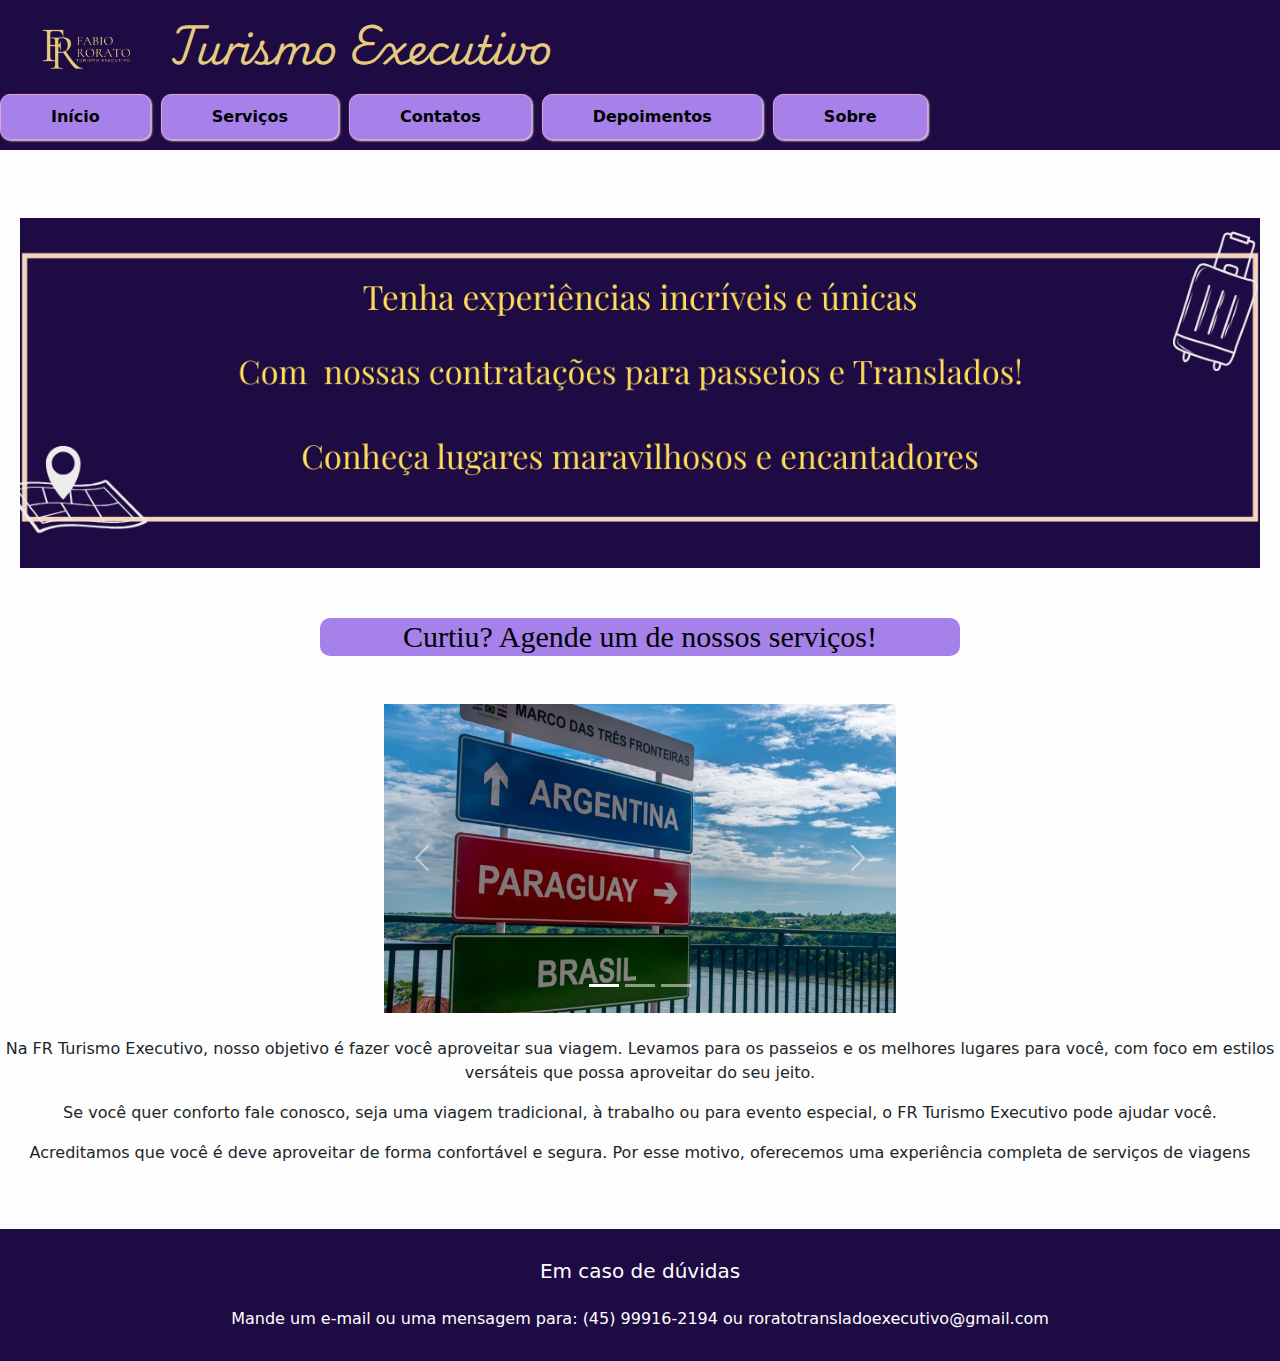
<file: index.html>
<!DOCTYPE html>
<html lang="Pt-br">
<head>
    <meta charset="UTF-8">
    <meta name="viewport" content="width=device-width, initial-scale=1">

    <title>FR Turismo Executivo</title>
    
    <!--Conjunto de links de css e broostrap--->
    <link rel="stylesheet" href="estilo_home.css">
    <link  href="https://cdn.jsdelivr.net/npm/bootstrap@5.3.2/dist/css/bootstrap.min.css" rel="stylesheet">
    <link rel="preconnect" href="https://fonts.googleapis.com">
    <link rel="preconnect" href="https://fonts.gstatic.com" crossorigin>
    <link href="https://fonts.googleapis.com/css2?family=Playwrite+NO:wght@100..400&display=swap" rel="stylesheet">
    <link href="https://cdn.jsdelivr.net/npm/bootstrap@5.3.2/dist/css/bootstrap.min.css" rel="stylesheet">
</head>

<body style="background-color: #fdfdfd;">
    

  <!---Aqui é o Menu vai até o final do header--->
  <header class="navbar">
  
  <div class="logo">
      <img src="Logo_Fr.png">
      <h1 class="Nome_site">Turismo Executivo</h1>
  </div>

    <nav class="menu">
        <a href="index.html">Início</a>
        <a href="servico.html">Serviços</a>
        <a href="contato.html">Contatos</a>
        <a href="#">Depoimentos</a>
        <a href="sobre.html">Sobre</a>
    </nav>
</header>

<br>
<br>

<div class="Banner">
    <img src="Banner_site_fr.png" class="img-fluid w-100" alt="Banner">
</div>

<h1 class="Titulo_card">
    <a href="index_servico.html">Curtiu? Agende um de nossos serviços!</a>
</h1>
<br>
<br>

<div id="carouselExampleIndicators" class="carousel slide Carrocel_estilo">

    <div class="carousel-indicators">
      <button type="button" data-bs-target="#carouselExampleIndicators" data-bs-slide-to="0" class="active"></button>
      <button type="button" data-bs-target="#carouselExampleIndicators" data-bs-slide-to="1"></button>
      <button type="button" data-bs-target="#carouselExampleIndicators" data-bs-slide-to="2"></button>
    </div>

    <div class="carousel-inner">
      <div class="carousel-item active">
        <img src="Placas_fr.png" class="d-block w-100" alt="imagem">
      </div>
      <div class="carousel-item">
        <img src="Cachoeira_carrocel.png" class="d-block w-100" alt="imagem">
      </div>
      <div class="carousel-item">
        <img src="Roda_Gigante.png" class="d-block w-100" alt="imagem">
      </div>
    </div>

    <button class="carousel-control-prev" type="button" data-bs-target="#carouselExampleIndicators" data-bs-slide="prev">
      <span class="carousel-control-prev-icon"></span>
    </button>
    <button class="carousel-control-next" type="button" data-bs-target="#carouselExampleIndicators" data-bs-slide="next">
      <span class="carousel-control-next-icon"></span>
    </button>
  </div>

</div>
<br>

<p class="Texto_carrocel">Na FR Turismo Executivo, nosso objetivo é fazer você aproveitar sua viagem. Levamos para os passeios e os melhores lugares para você, com foco em estilos versáteis que possa aproveitar do seu jeito. 
</p>
<p class="Texto_carrocel">Se você quer conforto fale conosco, seja uma viagem tradicional, à trabalho ou para evento especial, o FR Turismo Executivo pode ajudar você.
<p class="Texto_carrocel">Acreditamos que você é deve aproveitar de forma confortável e segura. Por esse motivo, oferecemos uma experiência completa de serviços de viagens
<br>
<br>
<br>

<footer class="estilo_footer" class="card text-center mt-4">
    <div class="card-body">
        <h5 class="card-title">Em caso de dúvidas</h5>
        <br>
        <p class="card-text">Mande um e-mail ou uma mensagem para: (45) 99916-2194 ou roratotransladoexecutivo@gmail.com</p>
    </div>
</footer>

<script src="https://cdn.jsdelivr.net/npm/bootstrap@5.3.2/dist/js/bootstrap.bundle.min.js"></script>
</body>
</html>
</file>
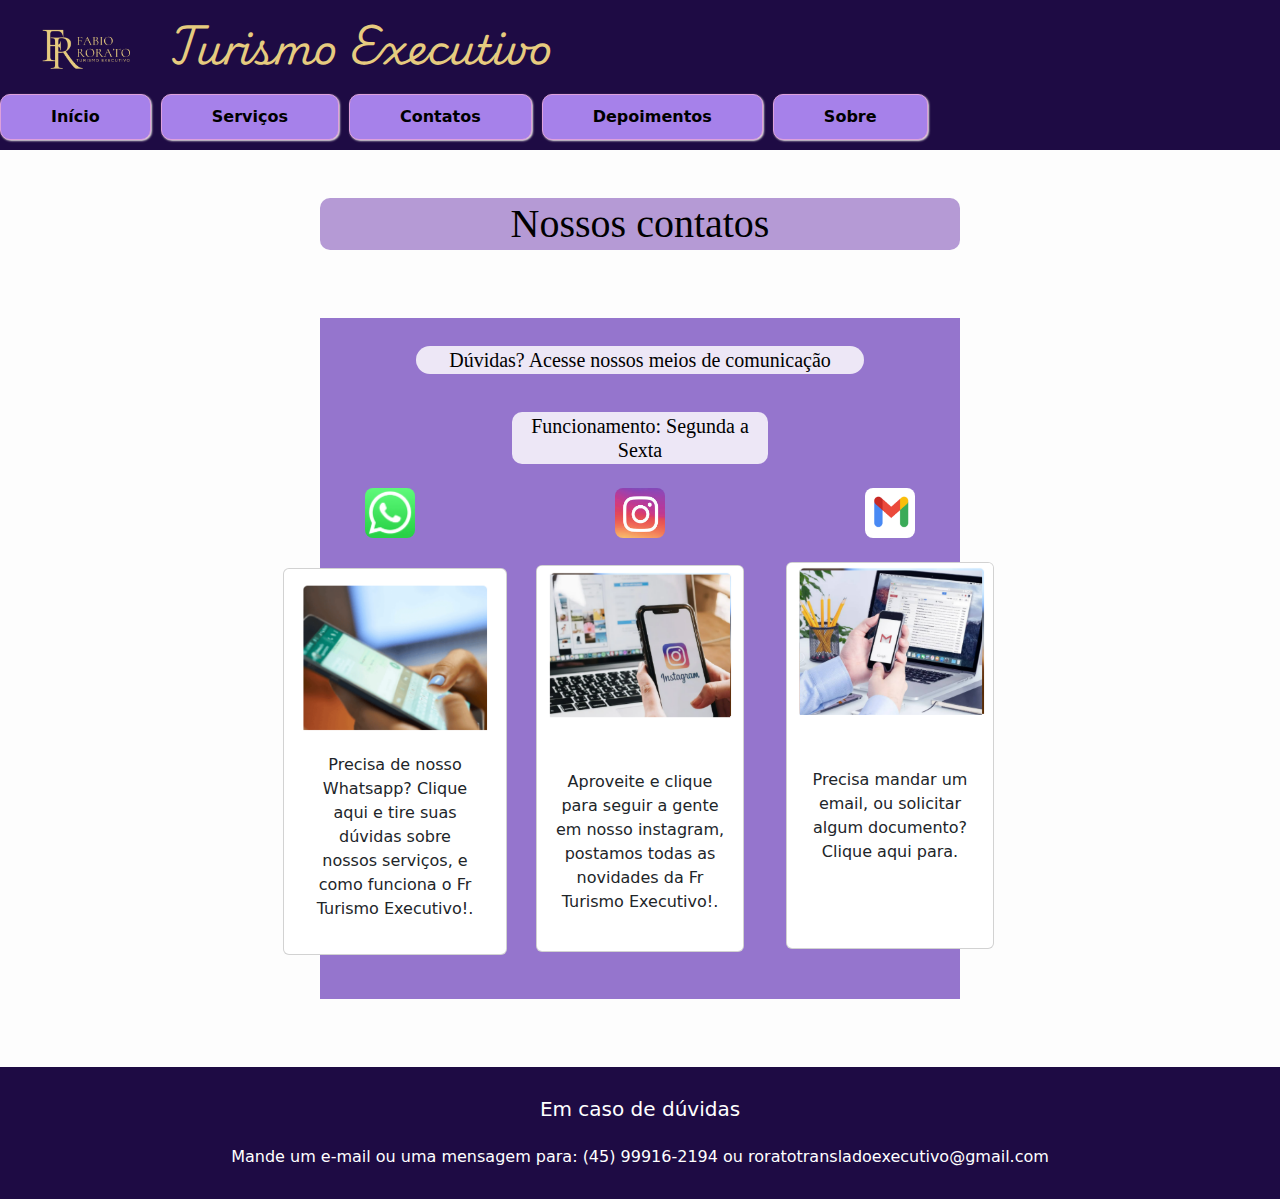
<file: Contato.html>
<!DOCTYPE html>
<html lang="Pt-br">
<head>
    <meta charset="UTF-8">
    <meta name="viewport" content="width=device-width, initial-scale=1">

    <title>FR Turismo Executivo</title>
    
    <!--Conjunto de links de css e broostrap--->
    <link rel="stylesheet" href="estilo_cont.css">
    <link  href="https://cdn.jsdelivr.net/npm/bootstrap@5.3.2/dist/css/bootstrap.min.css" rel="stylesheet">
    <link rel="preconnect" href="https://fonts.googleapis.com">
    <link rel="preconnect" href="https://fonts.gstatic.com" crossorigin>
    <link href="https://fonts.googleapis.com/css2?family=Playwrite+NO:wght@100..400&display=swap" rel="stylesheet">
    <link href="https://cdn.jsdelivr.net/npm/bootstrap@5.3.2/dist/css/bootstrap.min.css" rel="stylesheet">
</head>

<body style="background-color: #fdfdfd;">
    

  <!---Aqui é o Menu vai até o final do header--->
  <header class="navbar">
  
  <div class="logo">
      <img src="Logo_Fr.png" height="150">
      <h1 class="Nome_site">Turismo Executivo</h1>
  </div>

    <nav class="menu">
        <a href="Home.html">Início</a>
        <a href="Servicos.html">Serviços</a>
        <a href="Contato.html">Contatos</a>
        <a href="#">Depoimentos</a>
        <a href="estrutura.html">Sobre</a>
    </nav>
</header>

<br>
<br>

<!---Parte do Cabeçalho--->
<h1 class="cabecalho">Nossos contatos</h1>

<br>
<br>

<!---Parte onde fica as redes sociais--->
<div class="Container_do_fundo">
  <br>
  <br>
<h5 class="Balao_duvida">Dúvidas? Acesse nossos meios de comunicação</h5>
    <br>
    <br>
<h5 class="Funcionamento">Funcionamento: Segunda a Sexta</h5>
    <br>
<div class="imagens-topo">
<img src="logo_watzap.png" class="icon">
<img src="logo_insta.png" class="icon">
<img src="logo_gamil.png" class="icon">
</div>

<div class="card Estilo_cart" style="width: 14rem;">
  <a href="https://wa.me/4599916-2194" target="_blank">
  <img src="card1.png" class="card-img-top" alt="Cartao">
  </a>

  <div class="card-body">
    <p class="card-text">Precisa de nosso Whatsapp? Clique aqui e tire suas dúvidas sobre nossos serviços, e como funciona o Fr Turismo Executivo!.</p>
  </div>
</div>

<div class="card Estilo_cart2" style="width: 13rem;">
  <a href="https://instagram.com/seu_usuario" target="_blank">
  <img src="card_siganos.png2.png" class="card-img-top" alt="Cartao">
  </a>

  <div class="card-body">
    <p class="card-text">Aproveite e clique para seguir a gente em nosso instagram, postamos todas as novidades da Fr Turismo Executivo!.</p>
  </div>
</div>

<div class="card Estilo_cart3" style="width: 13rem;">
  <a href="roratotransladoexecutivo@gmail.com" target="_blank">
  <img src="card_email.png" class="card-img-top" alt="Cartao">
  </a>

  <div class="card-body">
  <p class="card-text">Precisa mandar um email, ou solicitar algum documento? Clique aqui para.</p>
  </div>
  </div>
</div>

<br>
<br>
<footer class="estilo_footer" class="card text-center mt-4">
    <div class="card-body">
        <h5 class="card-title">Em caso de dúvidas</h5>
        <br>
        <p class="card-text">Mande um e-mail ou uma mensagem para: (45) 99916-2194 ou roratotransladoexecutivo@gmail.com</p>
    </div>
</footer>




</body>
</html>
</file>
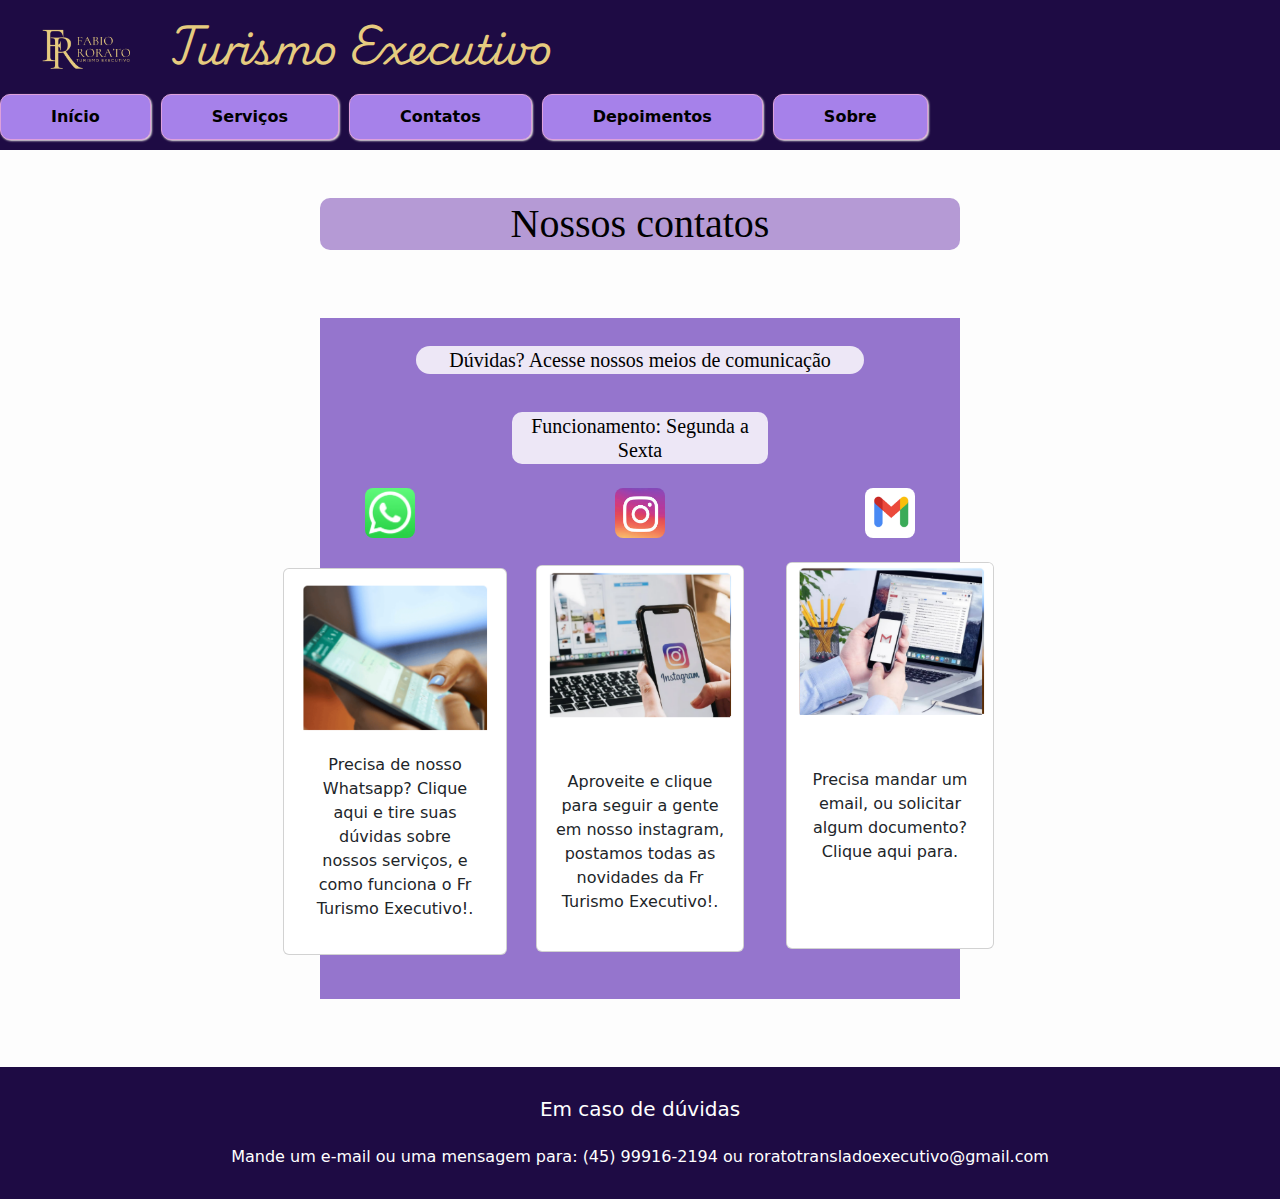
<file: contato.html>
<!DOCTYPE html>
<html lang="Pt-br">
<head>
    <meta charset="UTF-8">
    <meta name="viewport" content="width=device-width, initial-scale=1">

    <title>FR Turismo Executivo</title>
    
    <!--Conjunto de links de css e broostrap--->
    <link rel="stylesheet" href="estilo_cont.css">
    <link  href="https://cdn.jsdelivr.net/npm/bootstrap@5.3.2/dist/css/bootstrap.min.css" rel="stylesheet">
    <link rel="preconnect" href="https://fonts.googleapis.com">
    <link rel="preconnect" href="https://fonts.gstatic.com" crossorigin>
    <link href="https://fonts.googleapis.com/css2?family=Playwrite+NO:wght@100..400&display=swap" rel="stylesheet">
    <link href="https://cdn.jsdelivr.net/npm/bootstrap@5.3.2/dist/css/bootstrap.min.css" rel="stylesheet">
</head>

<body style="background-color: #fdfdfd;">
    

  <!---Aqui é o Menu vai até o final do header--->
  <header class="navbar">
  
  <div class="logo">
      <img src="Logo_Fr.png" height="150">
      <h1 class="Nome_site">Turismo Executivo</h1>
  </div>

    <nav class="menu">
        <a href="index.html">Início</a>
        <a href="servico.html">Serviços</a>
        <a href="contato.html">Contatos</a>
        <a href="#">Depoimentos</a>
        <a href="sobre.html">Sobre</a>
    </nav>
</header>

<br>
<br>

<!---Parte do Cabeçalho--->
<h1 class="cabecalho">Nossos contatos</h1>

<br>
<br>

<!---Parte onde fica as redes sociais--->
<div class="Container_do_fundo">
  <br>
  <br>
<h5 class="Balao_duvida">Dúvidas? Acesse nossos meios de comunicação</h5>
    <br>
    <br>
<h5 class="Funcionamento">Funcionamento: Segunda a Sexta</h5>
    <br>
<div class="imagens-topo">
<img src="logo_watzap.png" class="icon">
<img src="logo_insta.png" class="icon">
<img src="logo_gamil.png" class="icon">
</div>

<div class="card Estilo_cart" style="width: 14rem;">
  <a href="https://wa.me/4599916-2194" target="_blank">
  <img src="card1.png" class="card-img-top" alt="Cartao">
  </a>

  <div class="card-body">
    <p class="card-text">Precisa de nosso Whatsapp? Clique aqui e tire suas dúvidas sobre nossos serviços, e como funciona o Fr Turismo Executivo!.</p>
  </div>
</div>

<div class="card Estilo_cart2" style="width: 13rem;">
  <a href="https://instagram.com/seu_usuario" target="_blank">
  <img src="card_siganos.png2.png" class="card-img-top" alt="Cartao">
  </a>

  <div class="card-body">
    <p class="card-text">Aproveite e clique para seguir a gente em nosso instagram, postamos todas as novidades da Fr Turismo Executivo!.</p>
  </div>
</div>

<div class="card Estilo_cart3" style="width: 13rem;">
  <a href="roratotransladoexecutivo@gmail.com" target="_blank">
  <img src="card_email.png" class="card-img-top" alt="Cartao">
  </a>

  <div class="card-body">
  <p class="card-text">Precisa mandar um email, ou solicitar algum documento? Clique aqui para.</p>
  </div>
  </div>
</div>

<br>
<br>
<footer class="estilo_footer" class="card text-center mt-4">
    <div class="card-body">
        <h5 class="card-title">Em caso de dúvidas</h5>
        <br>
        <p class="card-text">Mande um e-mail ou uma mensagem para: (45) 99916-2194 ou roratotransladoexecutivo@gmail.com</p>
    </div>
</footer>




</body>
</html>
</file>
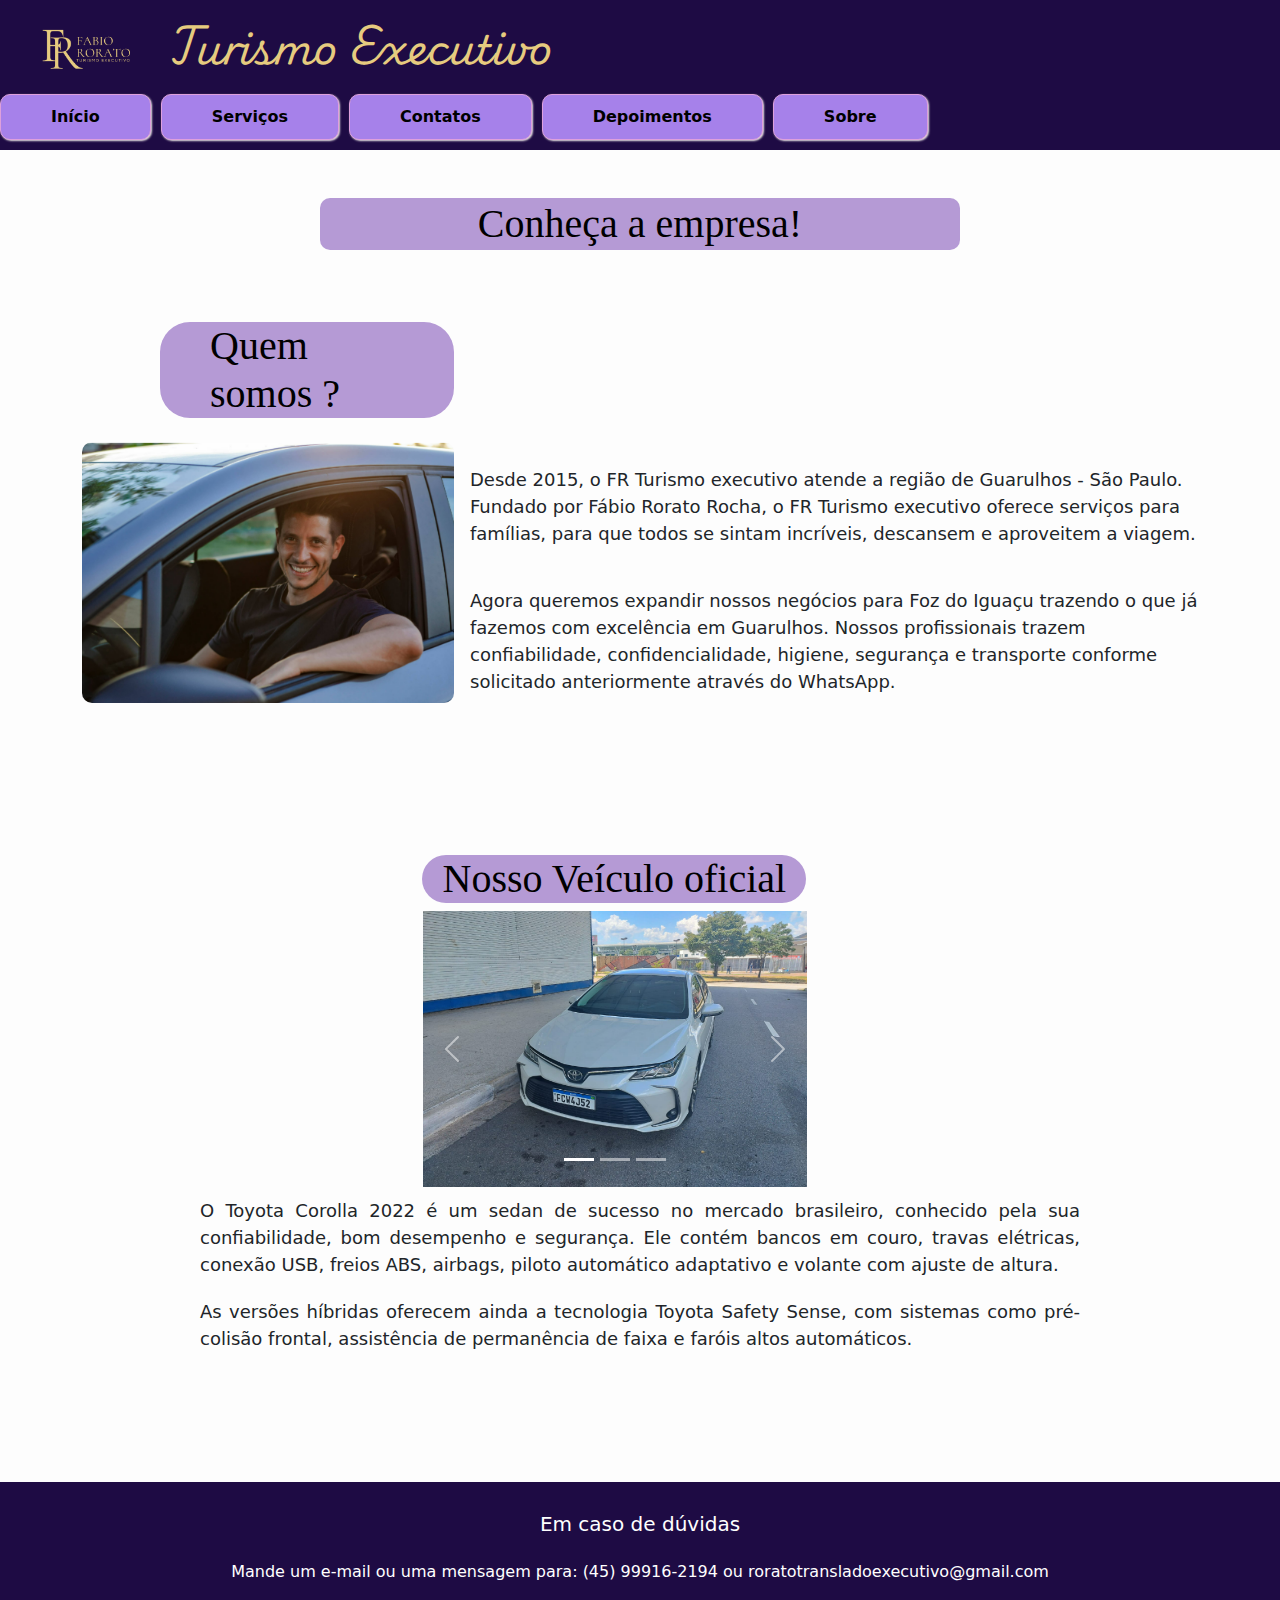
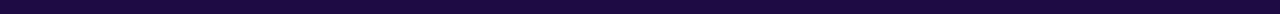
<file: estrutura.html>
<!DOCTYPE html>
<html lang="Pt-br">
<head>
    <meta charset="UTF-8">
    <meta name="viewport" content="width=device-width, initial-scale=1">

    <title>FR Turismo Executivo</title>
    
    <!--Conjunto de links de css e broostrap--->
    <link rel="stylesheet" href="estilo.css">
    <link  href="https://cdn.jsdelivr.net/npm/bootstrap@5.3.2/dist/css/bootstrap.min.css" rel="stylesheet">
    <link rel="preconnect" href="https://fonts.googleapis.com">
    <link rel="preconnect" href="https://fonts.gstatic.com" crossorigin>
    <link href="https://fonts.googleapis.com/css2?family=Playwrite+NO:wght@100..400&display=swap" rel="stylesheet">
    <link href="https://cdn.jsdelivr.net/npm/bootstrap@5.3.2/dist/css/bootstrap.min.css" rel="stylesheet">
</head>

<body style="background-color: #fdfdfd;">
    

  <!---Aqui é o Menu vai até o final do header--->
  <header class="navbar">
  
  <div class="logo">
      <img src="Logo_Fr.png">
      <h1 class="Nome_site">Turismo Executivo</h1>
  </div>

    <nav class="menu">
        <a href="Home.html">Início</a>
        <a href="Servicos.html">Serviços</a>
        <a href="Contato.html">Contatos</a>
        <a href="#">Depoimentos</a>
        <a href="estrutura.html">Sobre</a>
    </nav>
</header>

<br>
<br>


<!---Parte do Cabeçalho--->
<h1 class="cabecalho">Conheça a empresa!</h1>

<br>
<br>
<br>

<h1 class="Titulo_card">Quem somos ?</h1>

<!---Historia da empresa--->
<div>
  <div class="container mt-4">

    <img src="Motorista.png" class="img-fluid col-md-4 float-md-start mb-3 me-md-3 Imagem_Sobre" alt="imagem">
    <br>
    <p class="Texto_sobre_empresa">
    Desde 2015, o FR Turismo executivo atende a região de Guarulhos - São Paulo. Fundado por Fábio Rorato Rocha, o  FR Turismo executivo oferece serviços para famílias, para que todos se sintam incríveis, descansem e aproveitem a viagem.
    </p>
    <br>
    <p class="Texto_sobre_empresa">
      Agora queremos expandir nossos negócios para Foz do Iguaçu trazendo o que já fazemos com excelência em Guarulhos. Nossos profissionais trazem confiabilidade, confidencialidade, higiene, segurança e transporte conforme solicitado anteriormente através do WhatsApp.
    </p>
  </div>
</div>
  
<br>
<br>
<br>
<br>
<br>
<br>
<h1 class="Card_veiculo">Nosso Veículo oficial</h1>

<!-- Carrocel de imagens -->
<div class="d-flex align-items-center justify-content-center gap-4">

<div id="carouselExampleIndicators" class="carousel slide" class="Carrocel_estilo" style="width:30%; margin-right:50px;">
    
    <div class="carousel-indicators">
      <button type="button" data-bs-target="#carouselExampleIndicators" data-bs-slide-to="0" class="active"></button>
      <button type="button" data-bs-target="#carouselExampleIndicators" data-bs-slide-to="1"></button>
      <button type="button" data-bs-target="#carouselExampleIndicators" data-bs-slide-to="2"></button>
    </div>

    <div class="carousel-inner">
      <div class="carousel-item active">
        <img src="Toyota1.png" class="d-block w-100" alt="imagem">
      </div>
      <div class="carousel-item">
        <img src="Toyota2.png" class="d-block w-100" alt="imagem">
      </div>
      <div class="carousel-item">
        <img src="Toyota3.png" class="d-block w-100" alt="imagem">
      </div>
    </div>

    <button class="carousel-control-prev" type="button" data-bs-target="#carouselExampleIndicators" data-bs-slide="prev">
      <span class="carousel-control-prev-icon"></span>
    </button>
    <button class="carousel-control-next" type="button" data-bs-target="#carouselExampleIndicators" data-bs-slide="next">
      <span class="carousel-control-next-icon"></span>
    </button>
  </div>

</div>


<p class="Texto_sobre_carro">O Toyota Corolla 2022 é um sedan de sucesso no mercado brasileiro, conhecido pela sua confiabilidade, bom desempenho e segurança. Ele contém bancos em couro, travas elétricas, conexão USB, freios ABS, airbags, piloto automático adaptativo e volante com ajuste de altura.

<p class="Texto_sobre_carro">As versões híbridas oferecem ainda a tecnologia Toyota Safety Sense, com sistemas como pré-colisão frontal, assistência de permanência de faixa e faróis altos automáticos.</p> 

<br>
<br>
<br>
<br>
<br>

<footer class="estilo_footer" class="card text-center mt-4">
    <div class="card-body">
        <h5 class="card-title">Em caso de dúvidas</h5>
        <br>
        <p class="card-text">Mande um e-mail ou uma mensagem para: (45) 99916-2194 ou roratotransladoexecutivo@gmail.com</p>
    </div>
</footer>



<script src="https://cdn.jsdelivr.net/npm/bootstrap@5.3.2/dist/js/bootstrap.bundle.min.js"></script>
</body>
</html>
</file>
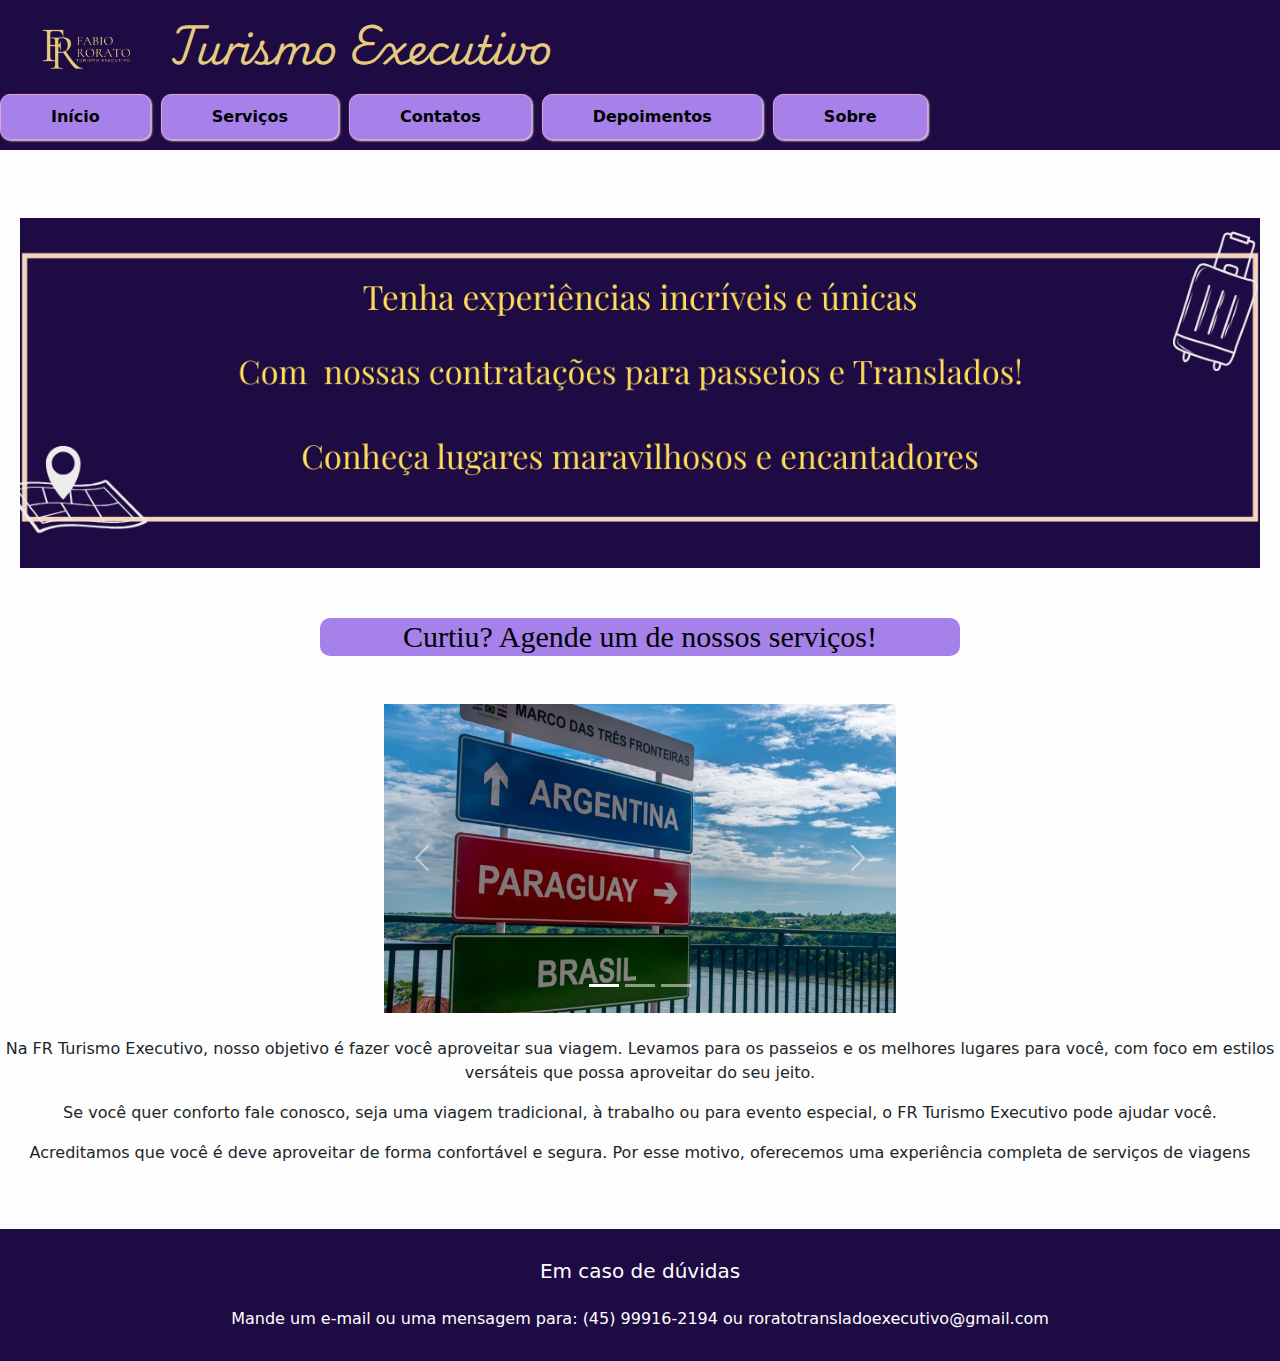
<file: Home.html>
<!DOCTYPE html>
<html lang="Pt-br">
<head>
    <meta charset="UTF-8">
    <meta name="viewport" content="width=device-width, initial-scale=1">

    <title>FR Turismo Executivo</title>
    
    <!--Conjunto de links de css e broostrap--->
    <link rel="stylesheet" href="estilo_home.css">
    <link  href="https://cdn.jsdelivr.net/npm/bootstrap@5.3.2/dist/css/bootstrap.min.css" rel="stylesheet">
    <link rel="preconnect" href="https://fonts.googleapis.com">
    <link rel="preconnect" href="https://fonts.gstatic.com" crossorigin>
    <link href="https://fonts.googleapis.com/css2?family=Playwrite+NO:wght@100..400&display=swap" rel="stylesheet">
    <link href="https://cdn.jsdelivr.net/npm/bootstrap@5.3.2/dist/css/bootstrap.min.css" rel="stylesheet">
</head>

<body style="background-color: #fdfdfd;">
    

  <!---Aqui é o Menu vai até o final do header--->
  <header class="navbar">
  
  <div class="logo">
      <img src="Logo_Fr.png">
      <h1 class="Nome_site">Turismo Executivo</h1>
  </div>

    <nav class="menu">
        <a href="Home.html">Início</a>
        <a href="Servicos.html">Serviços</a>
        <a href="Contato.html">Contatos</a>
        <a href="#">Depoimentos</a>
        <a href="estrutura.html">Sobre</a>
    </nav>
</header>

<br>
<br>

<div class="Banner">
    <img src="Banner_site_fr.png" class="img-fluid w-100" alt="Banner">
</div>

<h1 class="Titulo_card">
    <a href="Servicos.html">Curtiu? Agende um de nossos serviços!</a>
</h1>
<br>
<br>

<div id="carouselExampleIndicators" class="carousel slide Carrocel_estilo">

    <div class="carousel-indicators">
      <button type="button" data-bs-target="#carouselExampleIndicators" data-bs-slide-to="0" class="active"></button>
      <button type="button" data-bs-target="#carouselExampleIndicators" data-bs-slide-to="1"></button>
      <button type="button" data-bs-target="#carouselExampleIndicators" data-bs-slide-to="2"></button>
    </div>

    <div class="carousel-inner">
      <div class="carousel-item active">
        <img src="Placas_fr.png" class="d-block w-100" alt="imagem">
      </div>
      <div class="carousel-item">
        <img src="Cachoeira_carrocel.png" class="d-block w-100" alt="imagem">
      </div>
      <div class="carousel-item">
        <img src="Roda_Gigante.png" class="d-block w-100" alt="imagem">
      </div>
    </div>

    <button class="carousel-control-prev" type="button" data-bs-target="#carouselExampleIndicators" data-bs-slide="prev">
      <span class="carousel-control-prev-icon"></span>
    </button>
    <button class="carousel-control-next" type="button" data-bs-target="#carouselExampleIndicators" data-bs-slide="next">
      <span class="carousel-control-next-icon"></span>
    </button>
  </div>

</div>
<br>

<p class="Texto_carrocel">Na FR Turismo Executivo, nosso objetivo é fazer você aproveitar sua viagem. Levamos para os passeios e os melhores lugares para você, com foco em estilos versáteis que possa aproveitar do seu jeito. 
</p>
<p class="Texto_carrocel">Se você quer conforto fale conosco, seja uma viagem tradicional, à trabalho ou para evento especial, o FR Turismo Executivo pode ajudar você.
<p class="Texto_carrocel">Acreditamos que você é deve aproveitar de forma confortável e segura. Por esse motivo, oferecemos uma experiência completa de serviços de viagens
<br>
<br>
<br>

<footer class="estilo_footer" class="card text-center mt-4">
    <div class="card-body">
        <h5 class="card-title">Em caso de dúvidas</h5>
        <br>
        <p class="card-text">Mande um e-mail ou uma mensagem para: (45) 99916-2194 ou roratotransladoexecutivo@gmail.com</p>
    </div>
</footer>

<script src="https://cdn.jsdelivr.net/npm/bootstrap@5.3.2/dist/js/bootstrap.bundle.min.js"></script>
</body>
</html>
</file>
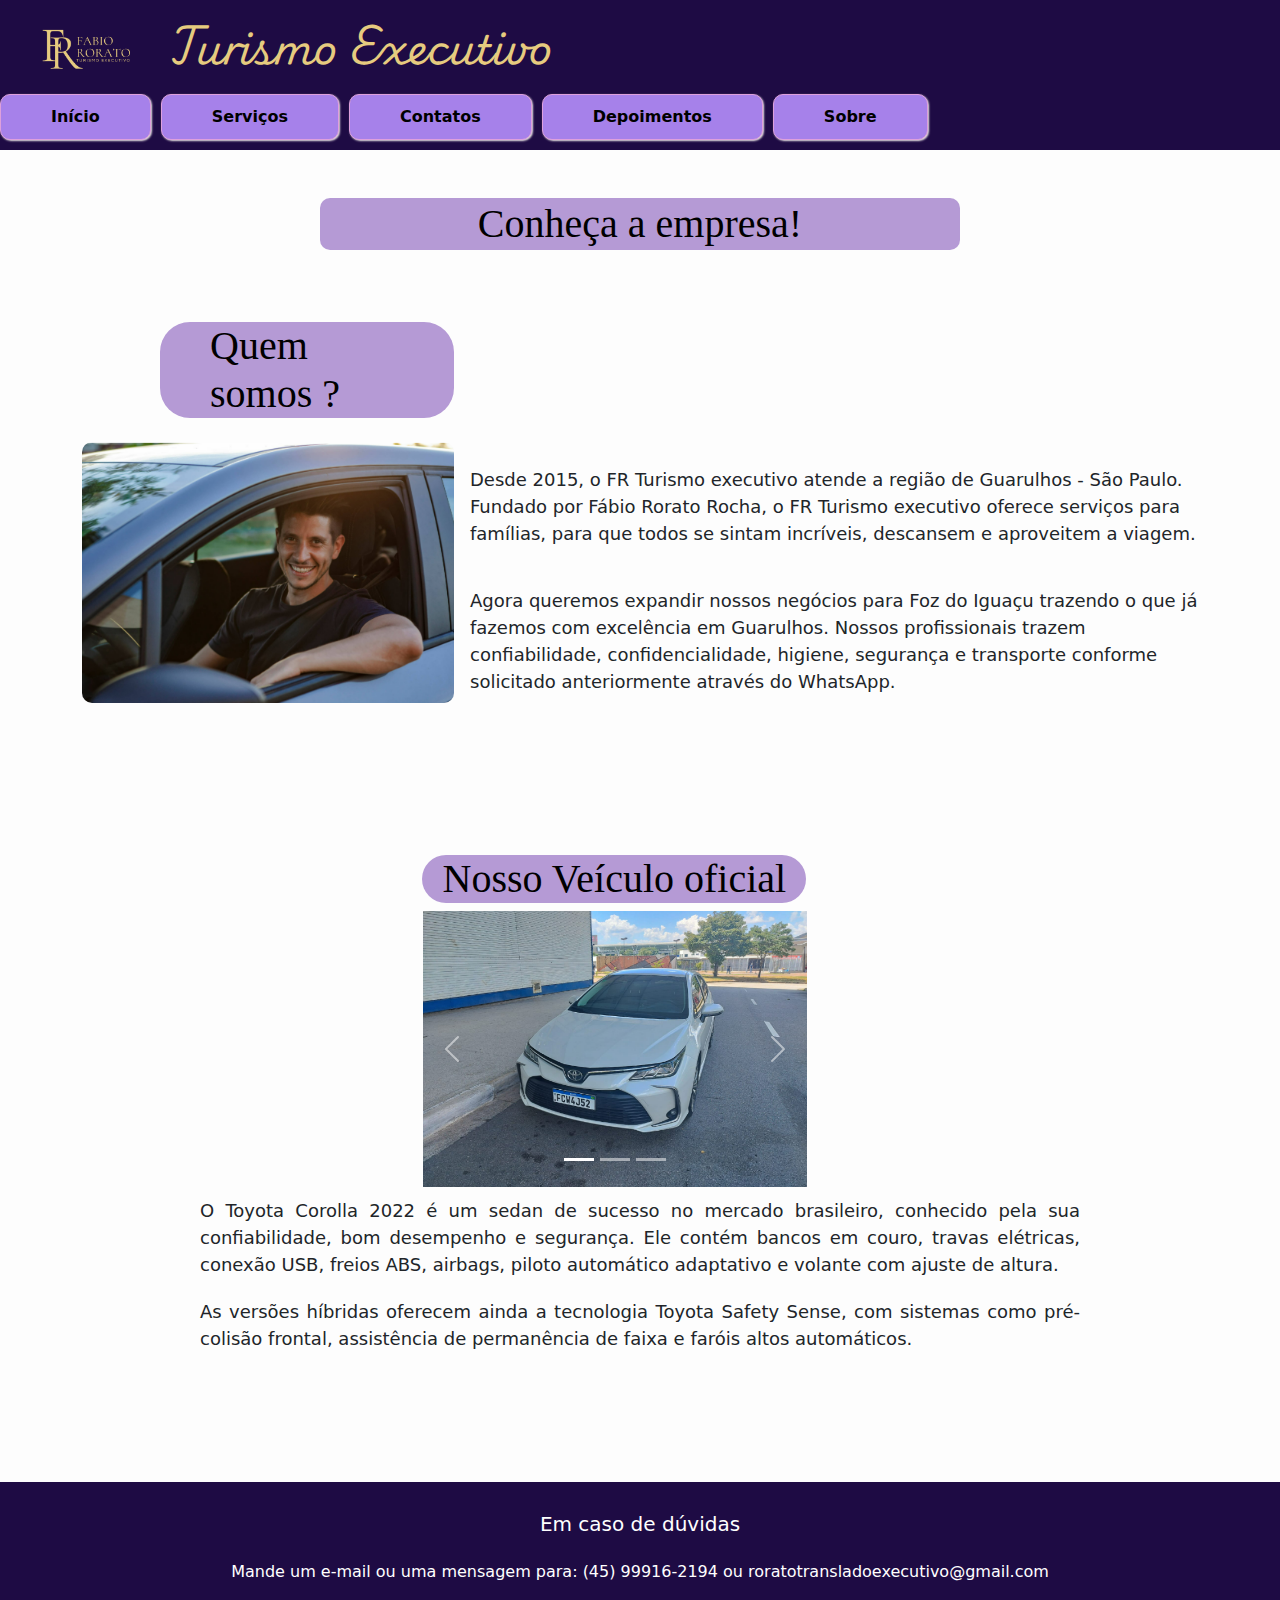
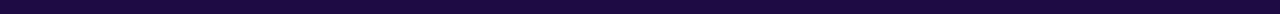
<file: index2.html>
<!DOCTYPE html>
<html lang="Pt-br">
<head>
    <meta charset="UTF-8">
    <meta name="viewport" content="width=device-width, initial-scale=1">

    <title>FR Turismo Executivo</title>
    
    <!--Conjunto de links de css e broostrap--->
    <link rel="stylesheet" href="estilo.css">
    <link  href="https://cdn.jsdelivr.net/npm/bootstrap@5.3.2/dist/css/bootstrap.min.css" rel="stylesheet">
    <link rel="preconnect" href="https://fonts.googleapis.com">
    <link rel="preconnect" href="https://fonts.gstatic.com" crossorigin>
    <link href="https://fonts.googleapis.com/css2?family=Playwrite+NO:wght@100..400&display=swap" rel="stylesheet">
    <link href="https://cdn.jsdelivr.net/npm/bootstrap@5.3.2/dist/css/bootstrap.min.css" rel="stylesheet">
</head>

<body style="background-color: #fdfdfd;">
    

  <!---Aqui é o Menu vai até o final do header--->
  <header class="navbar">
  
  <div class="logo">
      <img src="Logo_Fr.png">
      <h1 class="Nome_site">Turismo Executivo</h1>
  </div>

    <nav class="menu">
        <a href="Home.html">Início</a>
        <a href="Servicos.html">Serviços</a>
        <a href="Contato.html">Contatos</a>
        <a href="#">Depoimentos</a>
        <a href="estrutura.html">Sobre</a>
    </nav>
</header>

<br>
<br>


<!---Parte do Cabeçalho--->
<h1 class="cabecalho">Conheça a empresa!</h1>

<br>
<br>
<br>

<h1 class="Titulo_card">Quem somos ?</h1>

<!---Historia da empresa--->
<div>
  <div class="container mt-4">

    <img src="Motorista.png" class="img-fluid col-md-4 float-md-start mb-3 me-md-3 Imagem_Sobre" alt="imagem">
    <br>
    <p class="Texto_sobre_empresa">
    Desde 2015, o FR Turismo executivo atende a região de Guarulhos - São Paulo. Fundado por Fábio Rorato Rocha, o  FR Turismo executivo oferece serviços para famílias, para que todos se sintam incríveis, descansem e aproveitem a viagem.
    </p>
    <br>
    <p class="Texto_sobre_empresa">
      Agora queremos expandir nossos negócios para Foz do Iguaçu trazendo o que já fazemos com excelência em Guarulhos. Nossos profissionais trazem confiabilidade, confidencialidade, higiene, segurança e transporte conforme solicitado anteriormente através do WhatsApp.
    </p>
  </div>
</div>
  
<br>
<br>
<br>
<br>
<br>
<br>
<h1 class="Card_veiculo">Nosso Veículo oficial</h1>

<!-- Carrocel de imagens -->
<div class="d-flex align-items-center justify-content-center gap-4">

<div id="carouselExampleIndicators" class="carousel slide" class="Carrocel_estilo" style="width:30%; margin-right:50px;">
    
    <div class="carousel-indicators">
      <button type="button" data-bs-target="#carouselExampleIndicators" data-bs-slide-to="0" class="active"></button>
      <button type="button" data-bs-target="#carouselExampleIndicators" data-bs-slide-to="1"></button>
      <button type="button" data-bs-target="#carouselExampleIndicators" data-bs-slide-to="2"></button>
    </div>

    <div class="carousel-inner">
      <div class="carousel-item active">
        <img src="Toyota1.png" class="d-block w-100" alt="imagem">
      </div>
      <div class="carousel-item">
        <img src="Toyota2.png" class="d-block w-100" alt="imagem">
      </div>
      <div class="carousel-item">
        <img src="Toyota3.png" class="d-block w-100" alt="imagem">
      </div>
    </div>

    <button class="carousel-control-prev" type="button" data-bs-target="#carouselExampleIndicators" data-bs-slide="prev">
      <span class="carousel-control-prev-icon"></span>
    </button>
    <button class="carousel-control-next" type="button" data-bs-target="#carouselExampleIndicators" data-bs-slide="next">
      <span class="carousel-control-next-icon"></span>
    </button>
  </div>

</div>


<p class="Texto_sobre_carro">O Toyota Corolla 2022 é um sedan de sucesso no mercado brasileiro, conhecido pela sua confiabilidade, bom desempenho e segurança. Ele contém bancos em couro, travas elétricas, conexão USB, freios ABS, airbags, piloto automático adaptativo e volante com ajuste de altura.

<p class="Texto_sobre_carro">As versões híbridas oferecem ainda a tecnologia Toyota Safety Sense, com sistemas como pré-colisão frontal, assistência de permanência de faixa e faróis altos automáticos.</p> 

<br>
<br>
<br>
<br>
<br>

<footer class="estilo_footer" class="card text-center mt-4">
    <div class="card-body">
        <h5 class="card-title">Em caso de dúvidas</h5>
        <br>
        <p class="card-text">Mande um e-mail ou uma mensagem para: (45) 99916-2194 ou roratotransladoexecutivo@gmail.com</p>
    </div>
</footer>



<script src="https://cdn.jsdelivr.net/npm/bootstrap@5.3.2/dist/js/bootstrap.bundle.min.js"></script>
</body>
</html>
</file>
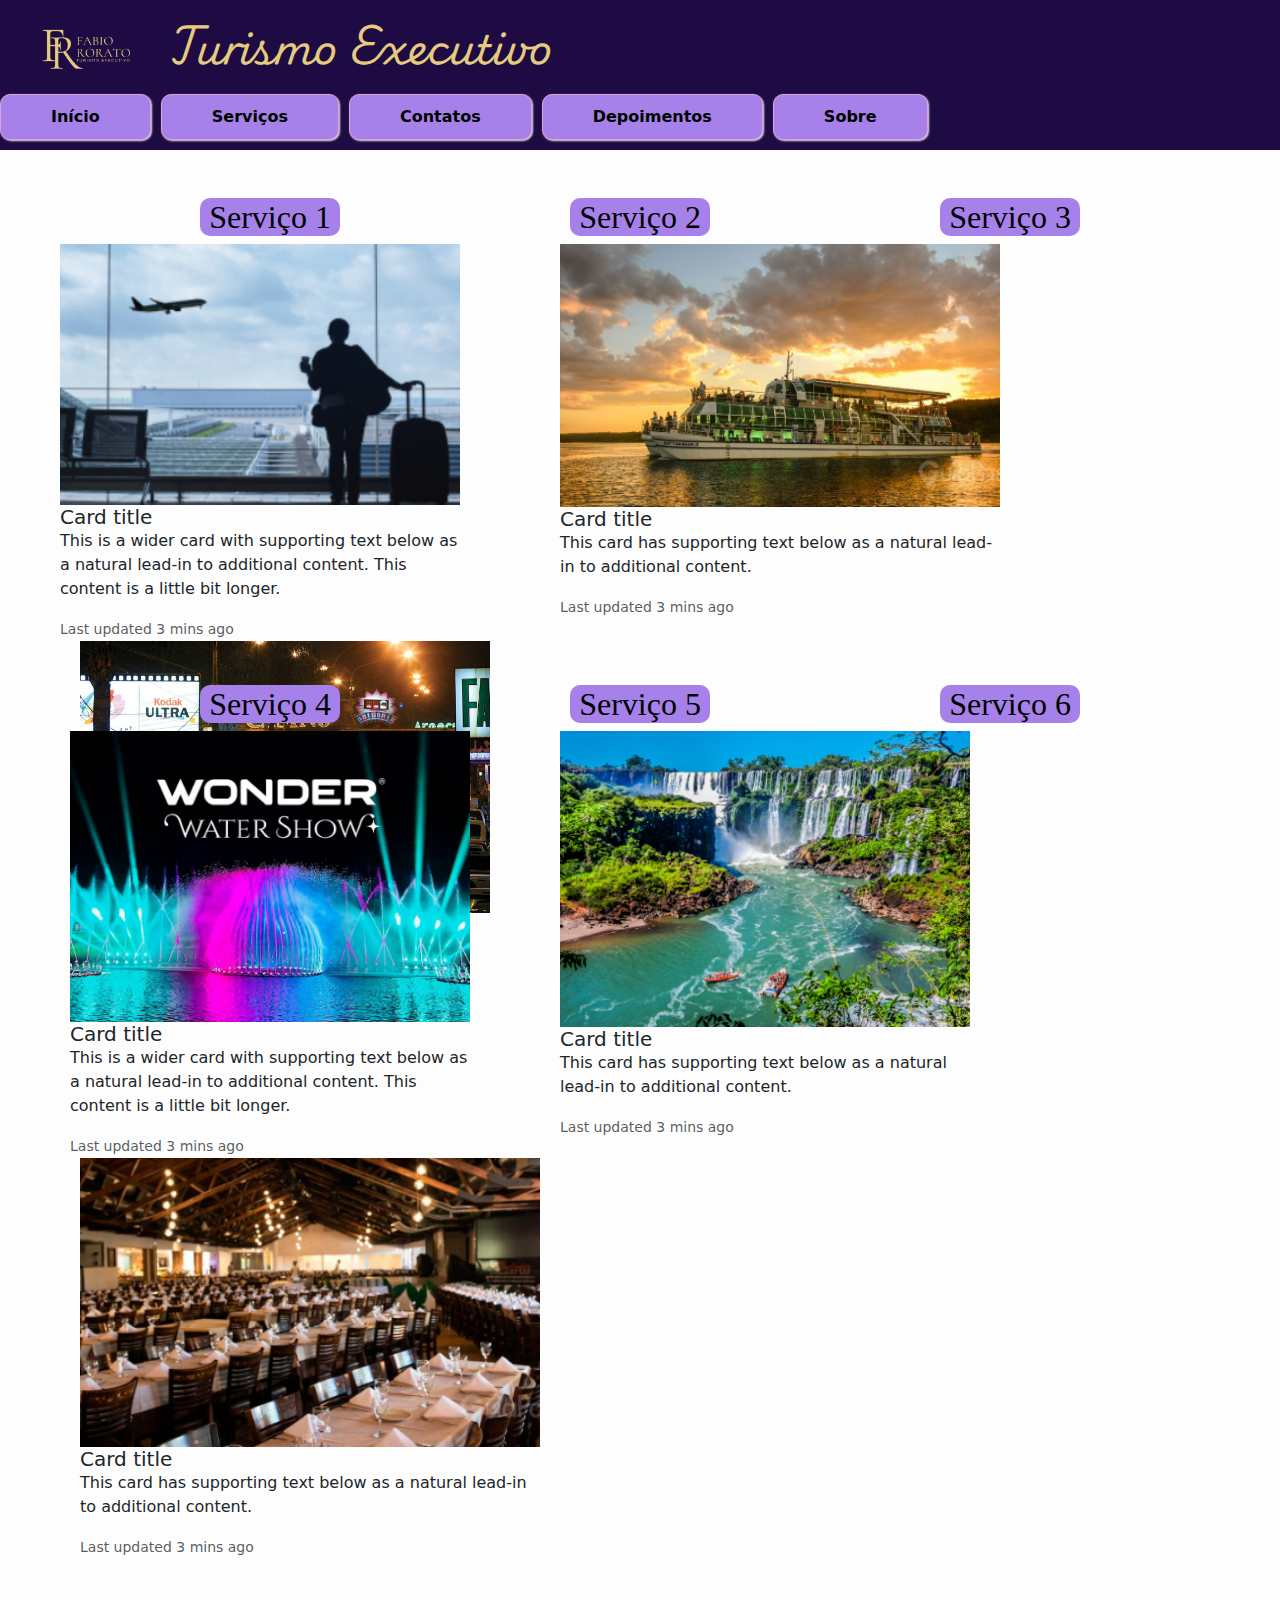
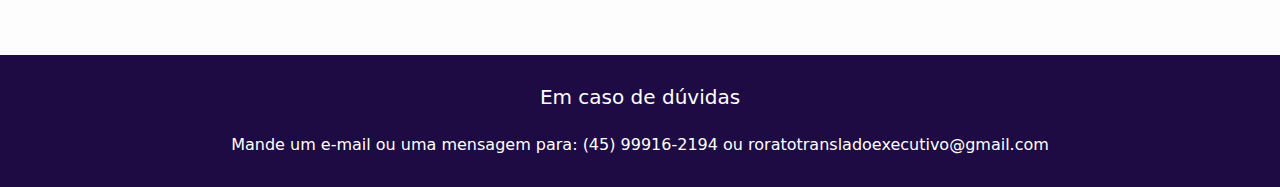
<file: index3.html>
<!DOCTYPE html>
<html lang="Pt-br">
<head>
    <meta charset="UTF-8">
    <meta name="viewport" content="width=device-width, initial-scale=1">

    <title>FR Turismo Executivo</title>
    
    <!--Conjunto de links de css e broostrap--->
    <link rel="stylesheet" href="servico.css">
    <link  href="https://cdn.jsdelivr.net/npm/bootstrap@5.3.2/dist/css/bootstrap.min.css" rel="stylesheet">
    <link rel="preconnect" href="https://fonts.googleapis.com">
    <link rel="preconnect" href="https://fonts.gstatic.com" crossorigin>
    <link href="https://fonts.googleapis.com/css2?family=Playwrite+NO:wght@100..400&display=swap" rel="stylesheet">
    <link href="https://cdn.jsdelivr.net/npm/bootstrap@5.3.2/dist/css/bootstrap.min.css" rel="stylesheet">
</head>

<body style="background-color: #fdfdfd;">
    

  <!---Aqui é o Menu vai até o final do header--->
  <header class="navbar">
  
  <div class="logo">
      <img src="Logo_Fr.png">
      <h1 class="Nome_site">Turismo Executivo</h1>
  </div>

    <nav class="menu">
        <a href="Home.html">Início</a>
        <a href="Servicos.html">Serviços</a>
        <a href="Contato.html">Contatos</a>
        <a href="#">Depoimentos</a>
        <a href="estrutura.html">Sobre</a>
    </nav>
</header>

<br>
<br>


<div class="titulos-servicos">
  <h2 class="Servico1">Serviço 1</h2>
  <h2 class="Servico1">Serviço 2</h2>
<h2 class="Servico1">Serviço 3</h2>
</div>


<div class="card-group">
  <div class="card_1">
    <img src="Aeroporto_servico1.png" class="card-img-top" alt="...">
    <div class="card-body">
      <h5 class="card-title">Card title</h5>
      <p class="card-text">This is a wider card with supporting text below as a natural lead-in to additional content. This content is a little bit longer.</p>
      <p class="card-text"><small class="text-body-secondary">Last updated 3 mins ago</small></p>
    </div>
  </div>
  <div class="card_2">
    <img src="Barco_servico2.png" class="card-img-top" alt="...">
    <div class="card-body">
      <h5 class="card-title">Card title</h5>
      <p class="card-text">This card has supporting text below as a natural lead-in to additional content.</p>
      <p class="card-text"><small class="text-body-secondary">Last updated 3 mins ago</small></p>
    </div>
  </div>
  <div class="card_3">
    <img src="Cidade_turistica_servico3.png" class="card-img-top" alt="...">
    <div class="card-body">
      <h5 class="card-title">Card title</h5>
      <p class="card-text">This card has supporting text below as a natural lead-in to additional content.</p>
      <p class="card-text"><small class="text-body-secondary">Last updated 3 mins ago</small></p>
    </div>
  </div>
</div>
<br>


<div class="titulos-servicos">
<h2 class="Servico1">Serviço 4 </h2>
<h2 class="Servico1">Serviço 5 </h2>
<h2 class="Servico1">Serviço 6 </h2>
</div>

<div class="card-group">
  <div class="card_4">
    <img src="Show_servico4.png" class="card-img-top" alt="...">
    <div class="card-body">
      <h5 class="card-title">Card title</h5>
      <p class="card-text">This is a wider card with supporting text below as a natural lead-in to additional content. This content is a little bit longer.</p>
      <p class="card-text"><small class="text-body-secondary">Last updated 3 mins ago</small></p>
    </div>
  </div>
  <div class="card_5">
    <img src="Parque_servico5.png" class="card-img-top" alt="...">
    <div class="card-body">
      <h5 class="card-title">Card title</h5>
      <p class="card-text">This card has supporting text below as a natural lead-in to additional content.</p>
      <p class="card-text"><small class="text-body-secondary">Last updated 3 mins ago</small></p>
    </div>
  </div>
  <div class="card_6">
    <img src="restaurante_servico6.png" class="card-img-top" alt="...">
    <div class="card-body">
      <h5 class="card-title">Card title</h5>
      <p class="card-text">This card has supporting text below as a natural lead-in to additional content.</p>
      <p class="card-text"><small class="text-body-secondary">Last updated 3 mins ago</small></p>
    </div>
  </div>
</div>



<br>
<br>
<br>
<br>

<footer class="estilo_footer" class="card text-center mt-4">
    <div class="card-body">
        <h5 class="card-title">Em caso de dúvidas</h5>
        <br>
        <p class="card-text">Mande um e-mail ou uma mensagem para: (45) 99916-2194 ou roratotransladoexecutivo@gmail.com</p>
    </div>
</footer>

<script src="https://cdn.jsdelivr.net/npm/bootstrap@5.3.2/dist/js/bootstrap.bundle.min.js"></script>
</body>
</html>
</file>
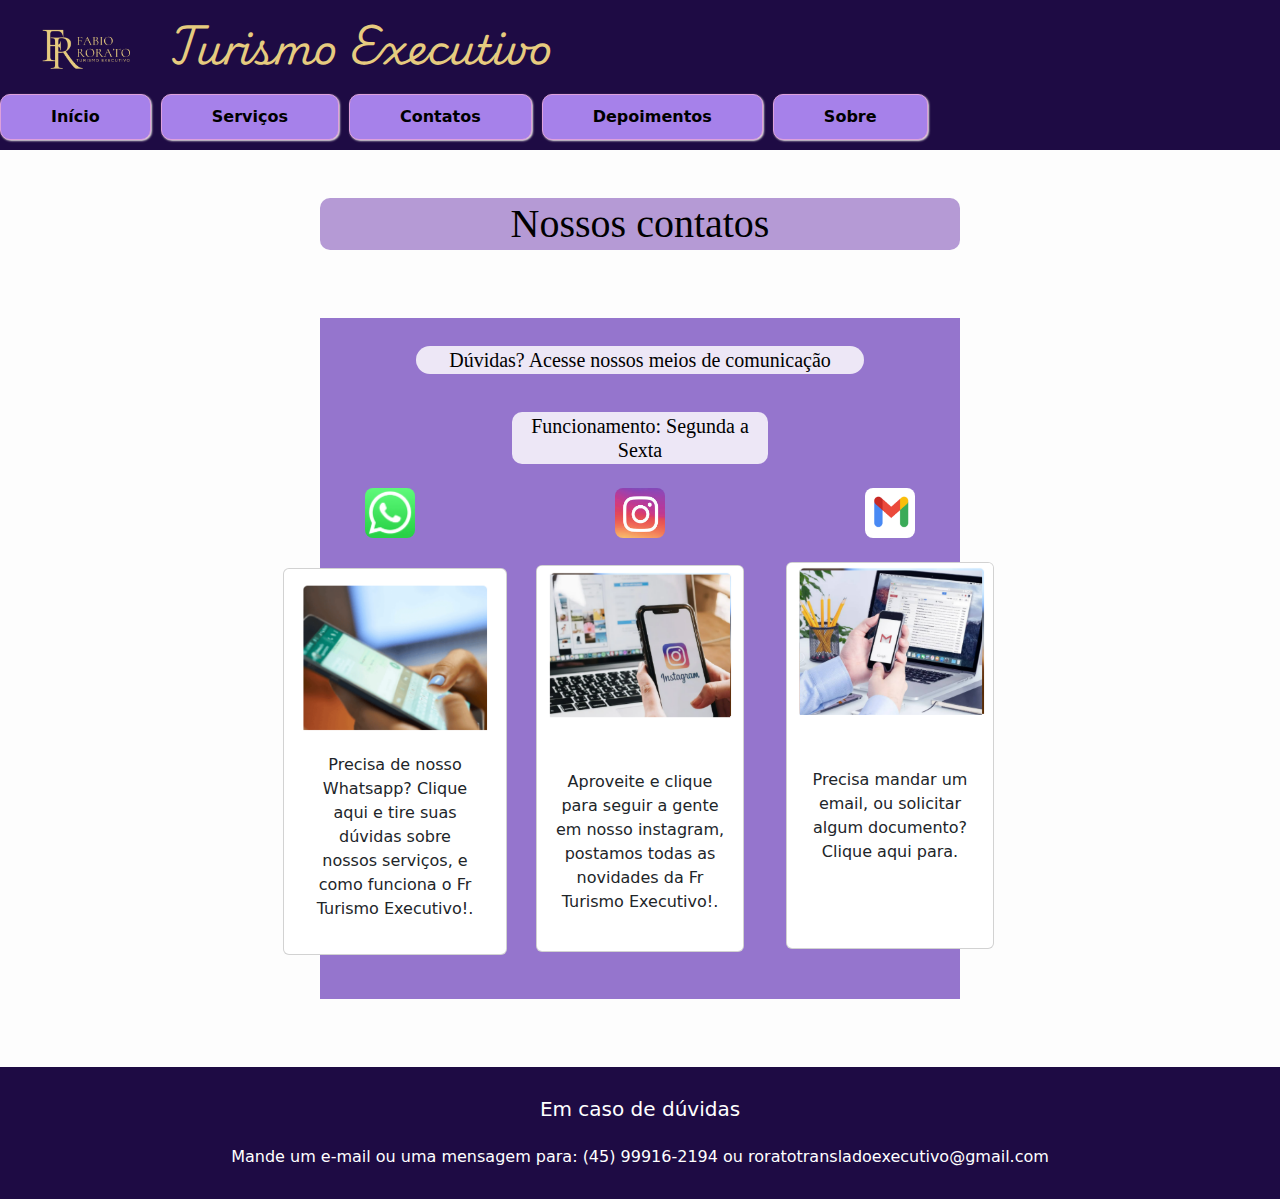
<file: Index_Contato.html>
<!DOCTYPE html>
<html lang="Pt-br">
<head>
    <meta charset="UTF-8">
    <meta name="viewport" content="width=device-width, initial-scale=1">

    <title>FR Turismo Executivo</title>
    
    <!--Conjunto de links de css e broostrap--->
    <link rel="stylesheet" href="estilo_cont.css">
    <link  href="https://cdn.jsdelivr.net/npm/bootstrap@5.3.2/dist/css/bootstrap.min.css" rel="stylesheet">
    <link rel="preconnect" href="https://fonts.googleapis.com">
    <link rel="preconnect" href="https://fonts.gstatic.com" crossorigin>
    <link href="https://fonts.googleapis.com/css2?family=Playwrite+NO:wght@100..400&display=swap" rel="stylesheet">
    <link href="https://cdn.jsdelivr.net/npm/bootstrap@5.3.2/dist/css/bootstrap.min.css" rel="stylesheet">
</head>

<body style="background-color: #fdfdfd;">
    

  <!---Aqui é o Menu vai até o final do header--->
  <header class="navbar">
  
  <div class="logo">
      <img src="Logo_Fr.png" height="150">
      <h1 class="Nome_site">Turismo Executivo</h1>
  </div>

    <nav class="menu">
         <a href="index_home.html">Início</a>
        <a href="index_servico.html">Serviços</a>
        <a href="Contato.html">Contatos</a>
        <a href="#">Depoimentos</a>
        <a href="index_Sobre.html">Sobre</a>
    </nav>
</header>

<br>
<br>

<!---Parte do Cabeçalho--->
<h1 class="cabecalho">Nossos contatos</h1>

<br>
<br>

<!---Parte onde fica as redes sociais--->
<div class="Container_do_fundo">
  <br>
  <br>
<h5 class="Balao_duvida">Dúvidas? Acesse nossos meios de comunicação</h5>
    <br>
    <br>
<h5 class="Funcionamento">Funcionamento: Segunda a Sexta</h5>
    <br>
<div class="imagens-topo">
<img src="logo_watzap.png" class="icon">
<img src="logo_insta.png" class="icon">
<img src="logo_gamil.png" class="icon">
</div>

<div class="card Estilo_cart" style="width: 14rem;">
  <a href="https://wa.me/4599916-2194" target="_blank">
  <img src="card1.png" class="card-img-top" alt="Cartao">
  </a>

  <div class="card-body">
    <p class="card-text">Precisa de nosso Whatsapp? Clique aqui e tire suas dúvidas sobre nossos serviços, e como funciona o Fr Turismo Executivo!.</p>
  </div>
</div>

<div class="card Estilo_cart2" style="width: 13rem;">
  <a href="https://instagram.com/seu_usuario" target="_blank">
  <img src="card_siganos.png2.png" class="card-img-top" alt="Cartao">
  </a>

  <div class="card-body">
    <p class="card-text">Aproveite e clique para seguir a gente em nosso instagram, postamos todas as novidades da Fr Turismo Executivo!.</p>
  </div>
</div>

<div class="card Estilo_cart3" style="width: 13rem;">
  <a href="roratotransladoexecutivo@gmail.com" target="_blank">
  <img src="card_email.png" class="card-img-top" alt="Cartao">
  </a>

  <div class="card-body">
  <p class="card-text">Precisa mandar um email, ou solicitar algum documento? Clique aqui para.</p>
  </div>
  </div>
</div>

<br>
<br>
<footer class="estilo_footer" class="card text-center mt-4">
    <div class="card-body">
        <h5 class="card-title">Em caso de dúvidas</h5>
        <br>
        <p class="card-text">Mande um e-mail ou uma mensagem para: (45) 99916-2194 ou roratotransladoexecutivo@gmail.com</p>
    </div>
</footer>




</body>
</html>
</file>
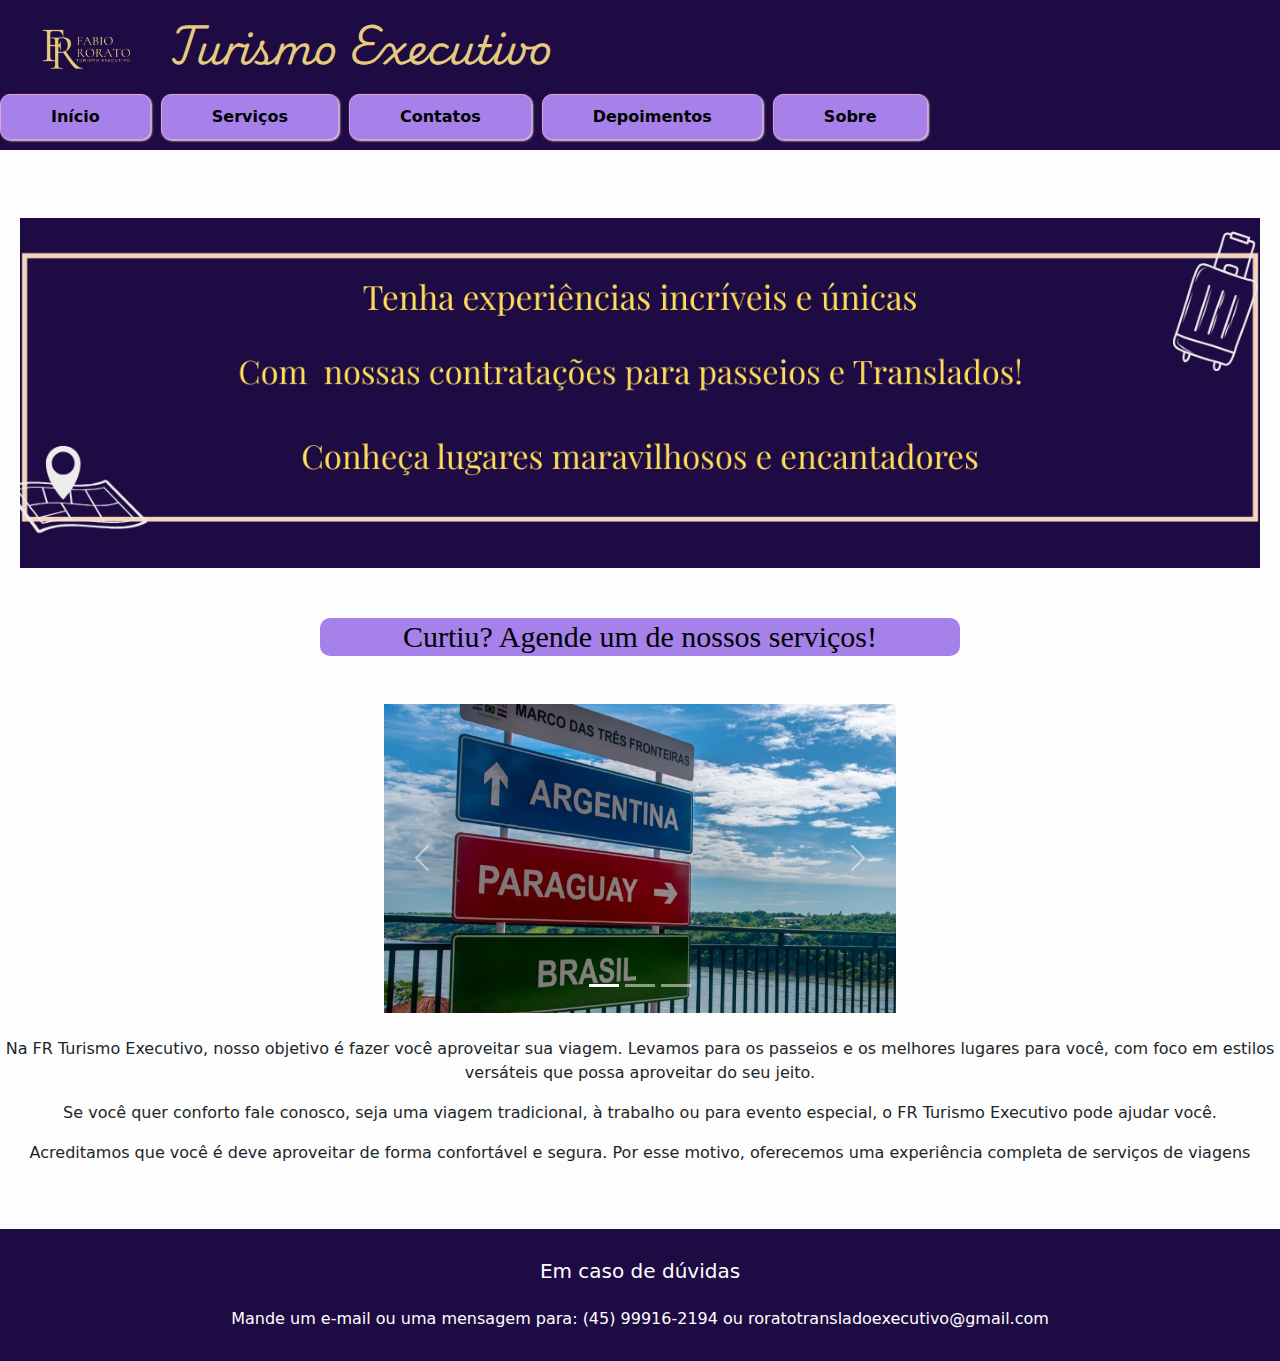
<file: index_home.html>
<!DOCTYPE html>
<html lang="Pt-br">
<head>
    <meta charset="UTF-8">
    <meta name="viewport" content="width=device-width, initial-scale=1">

    <title>FR Turismo Executivo</title>
    
    <!--Conjunto de links de css e broostrap--->
    <link rel="stylesheet" href="estilo_home.css">
    <link  href="https://cdn.jsdelivr.net/npm/bootstrap@5.3.2/dist/css/bootstrap.min.css" rel="stylesheet">
    <link rel="preconnect" href="https://fonts.googleapis.com">
    <link rel="preconnect" href="https://fonts.gstatic.com" crossorigin>
    <link href="https://fonts.googleapis.com/css2?family=Playwrite+NO:wght@100..400&display=swap" rel="stylesheet">
    <link href="https://cdn.jsdelivr.net/npm/bootstrap@5.3.2/dist/css/bootstrap.min.css" rel="stylesheet">
</head>

<body style="background-color: #fdfdfd;">
    

  <!---Aqui é o Menu vai até o final do header--->
  <header class="navbar">
  
  <div class="logo">
      <img src="Logo_Fr.png">
      <h1 class="Nome_site">Turismo Executivo</h1>
  </div>

    <nav class="menu">
        <a href="Home.html">Início</a>
        <a href="Servicos.html">Serviços</a>
        <a href="Contato.html">Contatos</a>
        <a href="#">Depoimentos</a>
        <a href="estrutura.html">Sobre</a>
    </nav>
</header>

<br>
<br>

<div class="Banner">
    <img src="Banner_site_fr.png" class="img-fluid w-100" alt="Banner">
</div>

<h1 class="Titulo_card">
    <a href="Servicos.html">Curtiu? Agende um de nossos serviços!</a>
</h1>
<br>
<br>

<div id="carouselExampleIndicators" class="carousel slide Carrocel_estilo">

    <div class="carousel-indicators">
      <button type="button" data-bs-target="#carouselExampleIndicators" data-bs-slide-to="0" class="active"></button>
      <button type="button" data-bs-target="#carouselExampleIndicators" data-bs-slide-to="1"></button>
      <button type="button" data-bs-target="#carouselExampleIndicators" data-bs-slide-to="2"></button>
    </div>

    <div class="carousel-inner">
      <div class="carousel-item active">
        <img src="Placas_fr.png" class="d-block w-100" alt="imagem">
      </div>
      <div class="carousel-item">
        <img src="Cachoeira_carrocel.png" class="d-block w-100" alt="imagem">
      </div>
      <div class="carousel-item">
        <img src="Roda_Gigante.png" class="d-block w-100" alt="imagem">
      </div>
    </div>

    <button class="carousel-control-prev" type="button" data-bs-target="#carouselExampleIndicators" data-bs-slide="prev">
      <span class="carousel-control-prev-icon"></span>
    </button>
    <button class="carousel-control-next" type="button" data-bs-target="#carouselExampleIndicators" data-bs-slide="next">
      <span class="carousel-control-next-icon"></span>
    </button>
  </div>

</div>
<br>

<p class="Texto_carrocel">Na FR Turismo Executivo, nosso objetivo é fazer você aproveitar sua viagem. Levamos para os passeios e os melhores lugares para você, com foco em estilos versáteis que possa aproveitar do seu jeito. 
</p>
<p class="Texto_carrocel">Se você quer conforto fale conosco, seja uma viagem tradicional, à trabalho ou para evento especial, o FR Turismo Executivo pode ajudar você.
<p class="Texto_carrocel">Acreditamos que você é deve aproveitar de forma confortável e segura. Por esse motivo, oferecemos uma experiência completa de serviços de viagens
<br>
<br>
<br>

<footer class="estilo_footer" class="card text-center mt-4">
    <div class="card-body">
        <h5 class="card-title">Em caso de dúvidas</h5>
        <br>
        <p class="card-text">Mande um e-mail ou uma mensagem para: (45) 99916-2194 ou roratotransladoexecutivo@gmail.com</p>
    </div>
</footer>

<script src="https://cdn.jsdelivr.net/npm/bootstrap@5.3.2/dist/js/bootstrap.bundle.min.js"></script>
</body>
</html>
</file>
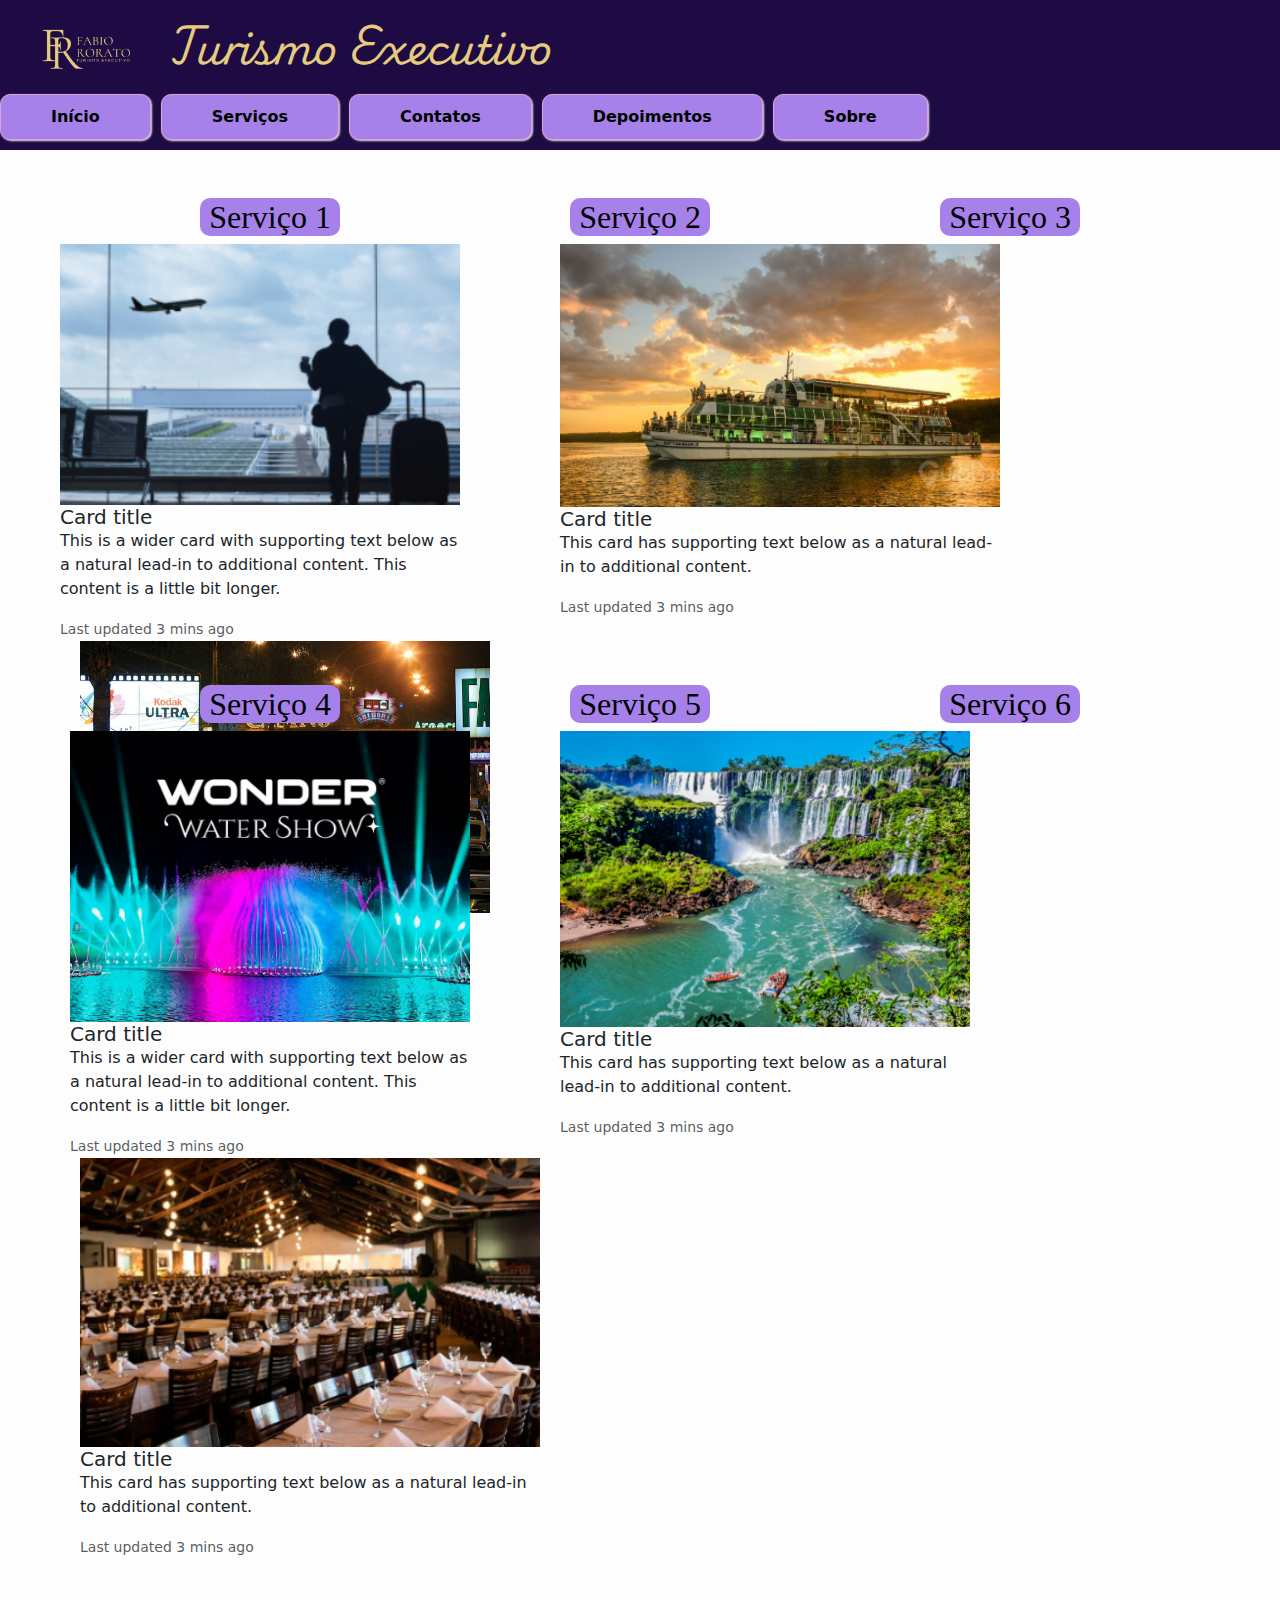
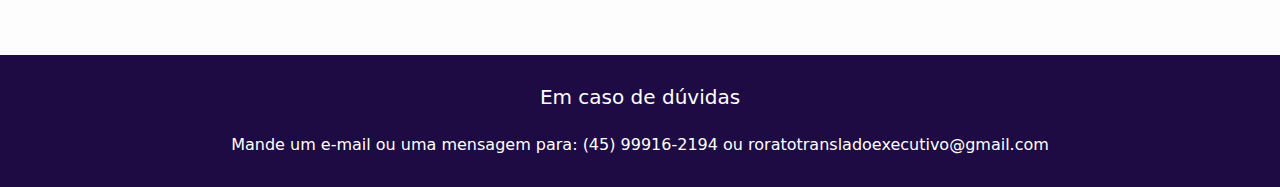
<file: servico.html>
<!DOCTYPE html>
<html lang="Pt-br">
<head>
    <meta charset="UTF-8">
    <meta name="viewport" content="width=device-width, initial-scale=1">

    <title>FR Turismo Executivo</title>
    
    <!--Conjunto de links de css e broostrap--->
    <link rel="stylesheet" href="servico.css">
    <link  href="https://cdn.jsdelivr.net/npm/bootstrap@5.3.2/dist/css/bootstrap.min.css" rel="stylesheet">
    <link rel="preconnect" href="https://fonts.googleapis.com">
    <link rel="preconnect" href="https://fonts.gstatic.com" crossorigin>
    <link href="https://fonts.googleapis.com/css2?family=Playwrite+NO:wght@100..400&display=swap" rel="stylesheet">
    <link href="https://cdn.jsdelivr.net/npm/bootstrap@5.3.2/dist/css/bootstrap.min.css" rel="stylesheet">
</head>

<body style="background-color: #fdfdfd;">
    

  <!---Aqui é o Menu vai até o final do header--->
  <header class="navbar">
  
  <div class="logo">
      <img src="Logo_Fr.png">
      <h1 class="Nome_site">Turismo Executivo</h1>
  </div>

    <nav class="menu">
        <a href="index.html">Início</a>
        <a href="servico.html">Serviços</a>
        <a href="contato.html">Contatos</a>
        <a href="#">Depoimentos</a>
        <a href="sobre.html">Sobre</a>
    </nav>
</header>

<br>
<br>


<div class="titulos-servicos">
  <h2 class="Servico1">Serviço 1</h2>
  <h2 class="Servico1">Serviço 2</h2>
<h2 class="Servico1">Serviço 3</h2>
</div>


<div class="card-group">
  <div class="card_1">
    <img src="Aeroporto_servico1.png" class="card-img-top" alt="...">
    <div class="card-body">
      <h5 class="card-title">Card title</h5>
      <p class="card-text">This is a wider card with supporting text below as a natural lead-in to additional content. This content is a little bit longer.</p>
      <p class="card-text"><small class="text-body-secondary">Last updated 3 mins ago</small></p>
    </div>
  </div>
  <div class="card_2">
    <img src="Barco_servico2.png" class="card-img-top" alt="...">
    <div class="card-body">
      <h5 class="card-title">Card title</h5>
      <p class="card-text">This card has supporting text below as a natural lead-in to additional content.</p>
      <p class="card-text"><small class="text-body-secondary">Last updated 3 mins ago</small></p>
    </div>
  </div>
  <div class="card_3">
    <img src="Cidade_turistica_servico3.png" class="card-img-top" alt="...">
    <div class="card-body">
      <h5 class="card-title">Card title</h5>
      <p class="card-text">This card has supporting text below as a natural lead-in to additional content.</p>
      <p class="card-text"><small class="text-body-secondary">Last updated 3 mins ago</small></p>
    </div>
  </div>
</div>
<br>


<div class="titulos-servicos">
<h2 class="Servico1">Serviço 4 </h2>
<h2 class="Servico1">Serviço 5 </h2>
<h2 class="Servico1">Serviço 6 </h2>
</div>

<div class="card-group">
  <div class="card_4">
    <img src="Show_servico4.png" class="card-img-top" alt="...">
    <div class="card-body">
      <h5 class="card-title">Card title</h5>
      <p class="card-text">This is a wider card with supporting text below as a natural lead-in to additional content. This content is a little bit longer.</p>
      <p class="card-text"><small class="text-body-secondary">Last updated 3 mins ago</small></p>
    </div>
  </div>
  <div class="card_5">
    <img src="Parque_servico5.png" class="card-img-top" alt="...">
    <div class="card-body">
      <h5 class="card-title">Card title</h5>
      <p class="card-text">This card has supporting text below as a natural lead-in to additional content.</p>
      <p class="card-text"><small class="text-body-secondary">Last updated 3 mins ago</small></p>
    </div>
  </div>
  <div class="card_6">
    <img src="restaurante_servico6.png" class="card-img-top" alt="...">
    <div class="card-body">
      <h5 class="card-title">Card title</h5>
      <p class="card-text">This card has supporting text below as a natural lead-in to additional content.</p>
      <p class="card-text"><small class="text-body-secondary">Last updated 3 mins ago</small></p>
    </div>
  </div>
</div>



<br>
<br>
<br>
<br>

<footer class="estilo_footer" class="card text-center mt-4">
    <div class="card-body">
        <h5 class="card-title">Em caso de dúvidas</h5>
        <br>
        <p class="card-text">Mande um e-mail ou uma mensagem para: (45) 99916-2194 ou roratotransladoexecutivo@gmail.com</p>
    </div>
</footer>

<script src="https://cdn.jsdelivr.net/npm/bootstrap@5.3.2/dist/js/bootstrap.bundle.min.js"></script>
</body>
</html>
</file>
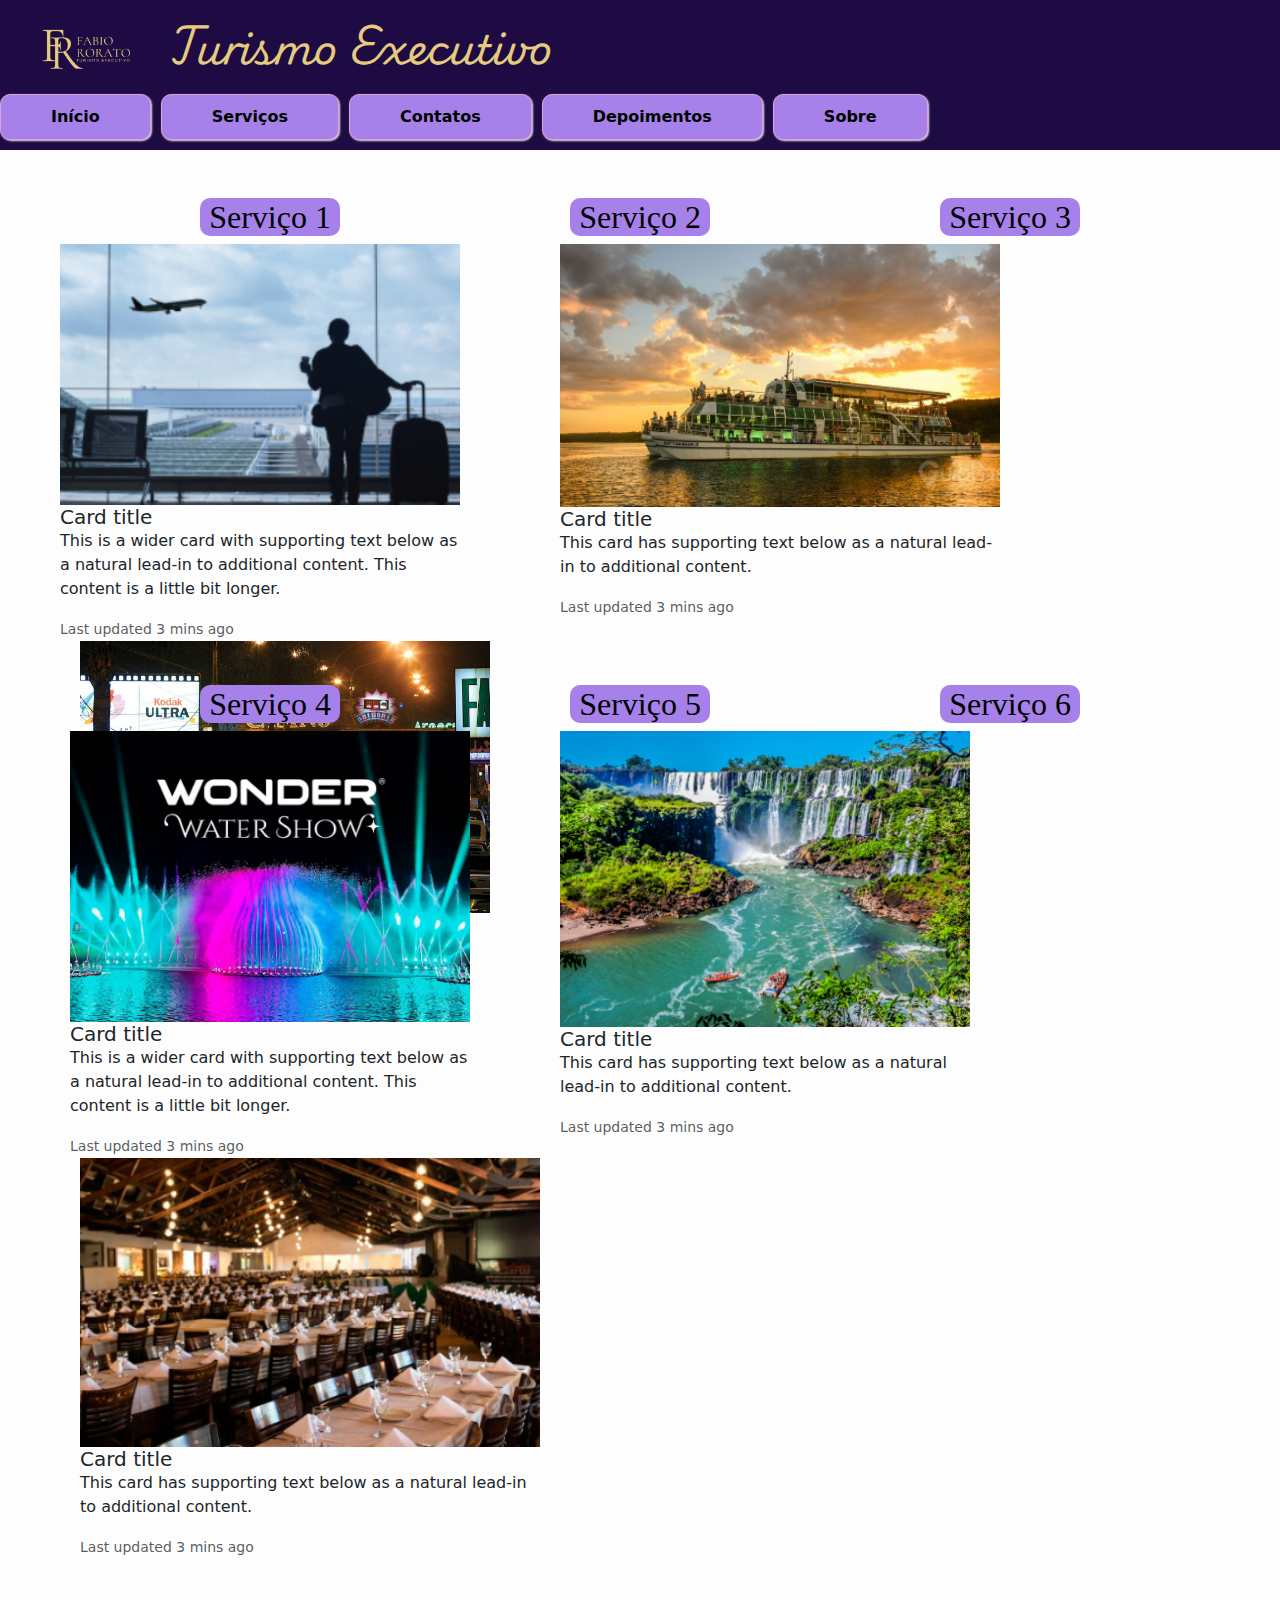
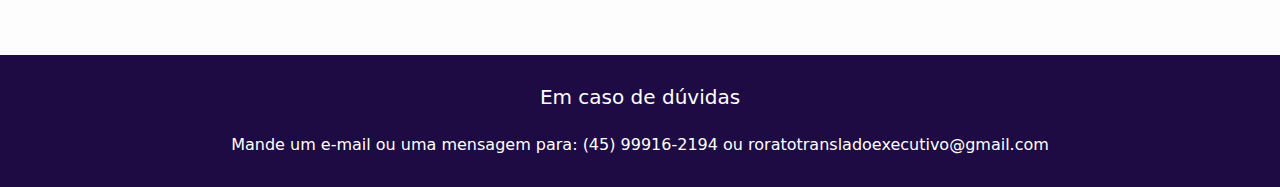
<file: Servicos.html>
<!DOCTYPE html>
<html lang="Pt-br">
<head>
    <meta charset="UTF-8">
    <meta name="viewport" content="width=device-width, initial-scale=1">

    <title>FR Turismo Executivo</title>
    
    <!--Conjunto de links de css e broostrap--->
    <link rel="stylesheet" href="servico.css">
    <link  href="https://cdn.jsdelivr.net/npm/bootstrap@5.3.2/dist/css/bootstrap.min.css" rel="stylesheet">
    <link rel="preconnect" href="https://fonts.googleapis.com">
    <link rel="preconnect" href="https://fonts.gstatic.com" crossorigin>
    <link href="https://fonts.googleapis.com/css2?family=Playwrite+NO:wght@100..400&display=swap" rel="stylesheet">
    <link href="https://cdn.jsdelivr.net/npm/bootstrap@5.3.2/dist/css/bootstrap.min.css" rel="stylesheet">
</head>

<body style="background-color: #fdfdfd;">
    

  <!---Aqui é o Menu vai até o final do header--->
  <header class="navbar">
  
  <div class="logo">
      <img src="Logo_Fr.png">
      <h1 class="Nome_site">Turismo Executivo</h1>
  </div>

    <nav class="menu">
        <a href="Home.html">Início</a>
        <a href="Servicos.html">Serviços</a>
        <a href="Contato.html">Contatos</a>
        <a href="#">Depoimentos</a>
        <a href="estrutura.html">Sobre</a>
    </nav>
</header>

<br>
<br>


<div class="titulos-servicos">
  <h2 class="Servico1">Serviço 1</h2>
  <h2 class="Servico1">Serviço 2</h2>
<h2 class="Servico1">Serviço 3</h2>
</div>


<div class="card-group">
  <div class="card_1">
    <img src="Aeroporto_servico1.png" class="card-img-top" alt="...">
    <div class="card-body">
      <h5 class="card-title">Card title</h5>
      <p class="card-text">This is a wider card with supporting text below as a natural lead-in to additional content. This content is a little bit longer.</p>
      <p class="card-text"><small class="text-body-secondary">Last updated 3 mins ago</small></p>
    </div>
  </div>
  <div class="card_2">
    <img src="Barco_servico2.png" class="card-img-top" alt="...">
    <div class="card-body">
      <h5 class="card-title">Card title</h5>
      <p class="card-text">This card has supporting text below as a natural lead-in to additional content.</p>
      <p class="card-text"><small class="text-body-secondary">Last updated 3 mins ago</small></p>
    </div>
  </div>
  <div class="card_3">
    <img src="Cidade_turistica_servico3.png" class="card-img-top" alt="...">
    <div class="card-body">
      <h5 class="card-title">Card title</h5>
      <p class="card-text">This card has supporting text below as a natural lead-in to additional content.</p>
      <p class="card-text"><small class="text-body-secondary">Last updated 3 mins ago</small></p>
    </div>
  </div>
</div>
<br>


<div class="titulos-servicos">
<h2 class="Servico1">Serviço 4 </h2>
<h2 class="Servico1">Serviço 5 </h2>
<h2 class="Servico1">Serviço 6 </h2>
</div>

<div class="card-group">
  <div class="card_4">
    <img src="Show_servico4.png" class="card-img-top" alt="...">
    <div class="card-body">
      <h5 class="card-title">Card title</h5>
      <p class="card-text">This is a wider card with supporting text below as a natural lead-in to additional content. This content is a little bit longer.</p>
      <p class="card-text"><small class="text-body-secondary">Last updated 3 mins ago</small></p>
    </div>
  </div>
  <div class="card_5">
    <img src="Parque_servico5.png" class="card-img-top" alt="...">
    <div class="card-body">
      <h5 class="card-title">Card title</h5>
      <p class="card-text">This card has supporting text below as a natural lead-in to additional content.</p>
      <p class="card-text"><small class="text-body-secondary">Last updated 3 mins ago</small></p>
    </div>
  </div>
  <div class="card_6">
    <img src="restaurante_servico6.png" class="card-img-top" alt="...">
    <div class="card-body">
      <h5 class="card-title">Card title</h5>
      <p class="card-text">This card has supporting text below as a natural lead-in to additional content.</p>
      <p class="card-text"><small class="text-body-secondary">Last updated 3 mins ago</small></p>
    </div>
  </div>
</div>



<br>
<br>
<br>
<br>

<footer class="estilo_footer" class="card text-center mt-4">
    <div class="card-body">
        <h5 class="card-title">Em caso de dúvidas</h5>
        <br>
        <p class="card-text">Mande um e-mail ou uma mensagem para: (45) 99916-2194 ou roratotransladoexecutivo@gmail.com</p>
    </div>
</footer>

<script src="https://cdn.jsdelivr.net/npm/bootstrap@5.3.2/dist/js/bootstrap.bundle.min.js"></script>
</body>
</html>
</file>
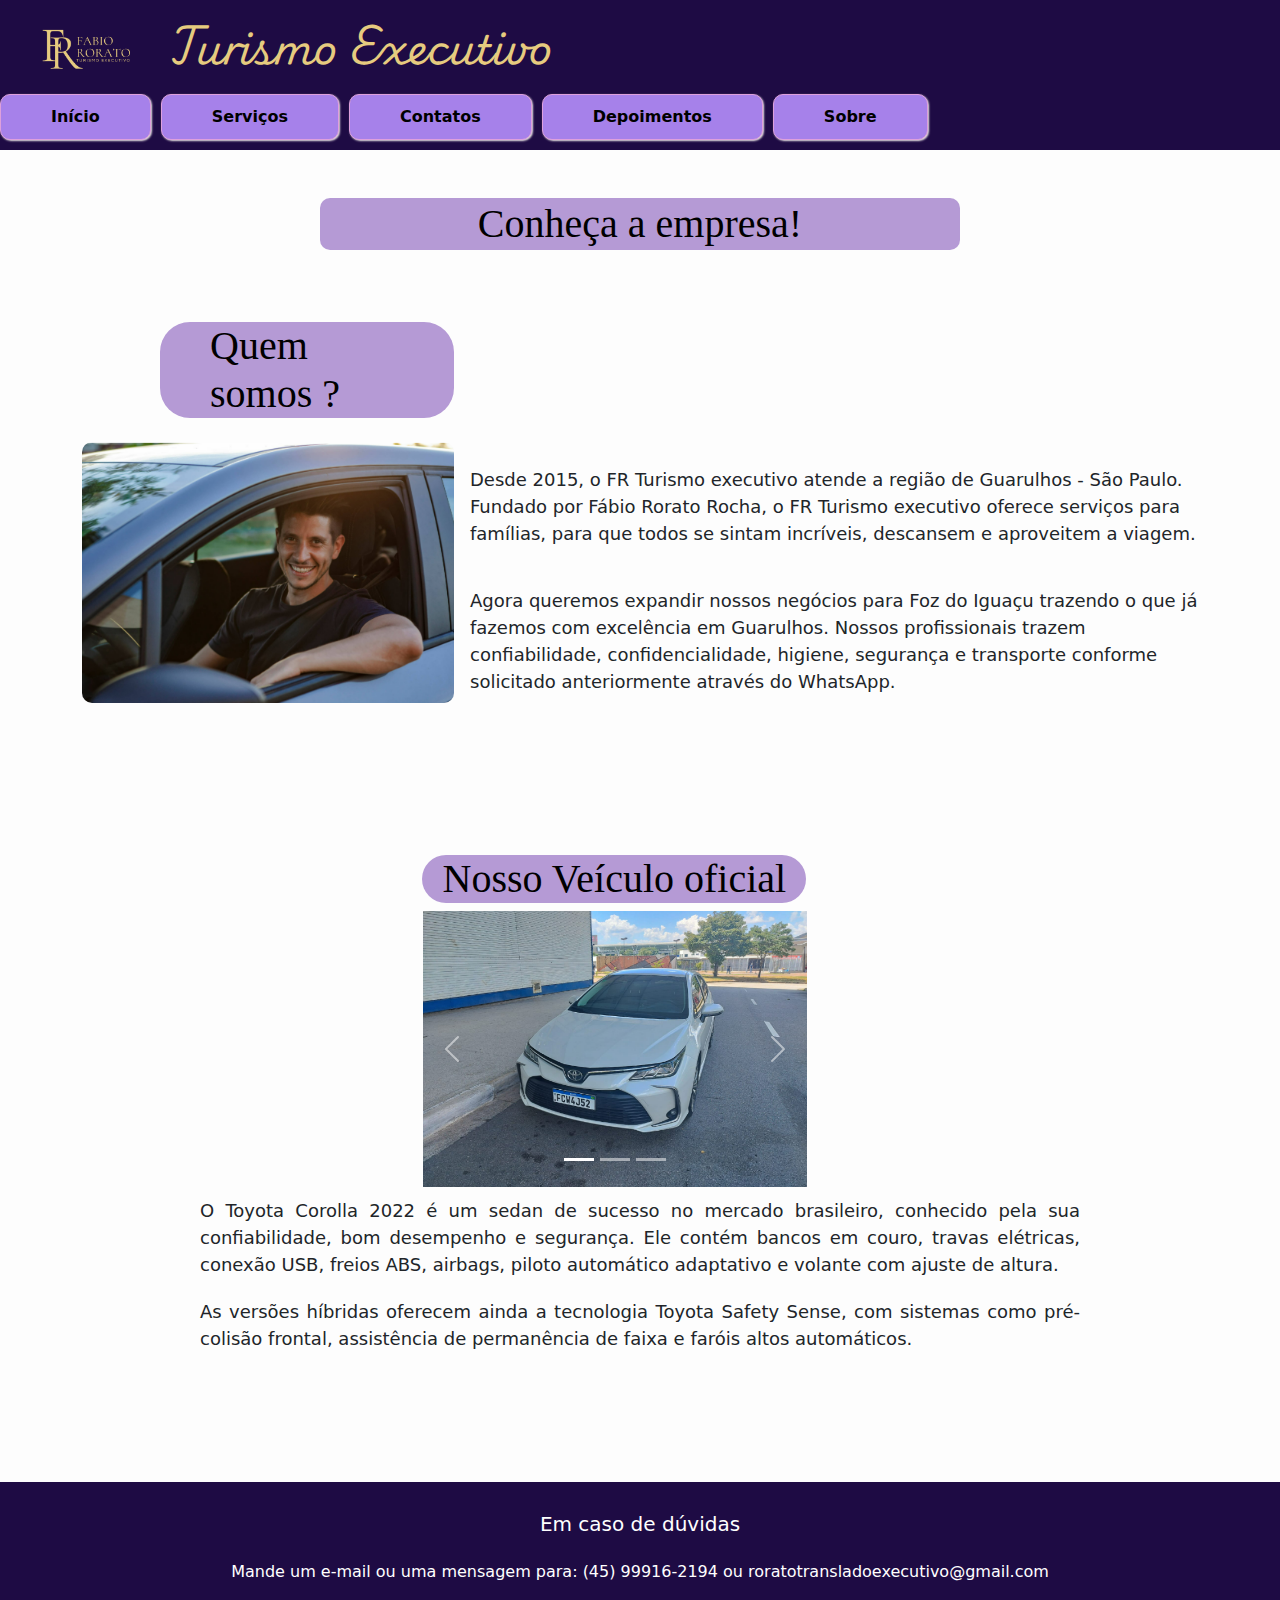
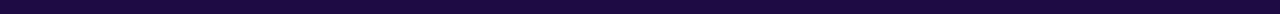
<file: sobre.html>
<!DOCTYPE html>
<html lang="Pt-br">
<head>
    <meta charset="UTF-8">
    <meta name="viewport" content="width=device-width, initial-scale=1">

    <title>FR Turismo Executivo</title>
    
    <!--Conjunto de links de css e broostrap--->
    <link rel="stylesheet" href="estilo.css">
    <link  href="https://cdn.jsdelivr.net/npm/bootstrap@5.3.2/dist/css/bootstrap.min.css" rel="stylesheet">
    <link rel="preconnect" href="https://fonts.googleapis.com">
    <link rel="preconnect" href="https://fonts.gstatic.com" crossorigin>
    <link href="https://fonts.googleapis.com/css2?family=Playwrite+NO:wght@100..400&display=swap" rel="stylesheet">
    <link href="https://cdn.jsdelivr.net/npm/bootstrap@5.3.2/dist/css/bootstrap.min.css" rel="stylesheet">
</head>

<body style="background-color: #fdfdfd;">
    

  <!---Aqui é o Menu vai até o final do header--->
  <header class="navbar">
  
  <div class="logo">
      <img src="Logo_Fr.png">
      <h1 class="Nome_site">Turismo Executivo</h1>
  </div>

    <nav class="menu">
         <a href="index.html">Início</a>
        <a href="servico.html">Serviços</a>
        <a href="contato.html">Contatos</a>
        <a href="#">Depoimentos</a>
        <a href="sobre.html">Sobre</a>
    </nav>
</header>

<br>
<br>


<!---Parte do Cabeçalho--->
<h1 class="cabecalho">Conheça a empresa!</h1>

<br>
<br>
<br>

<h1 class="Titulo_card">Quem somos ?</h1>

<!---Historia da empresa--->
<div>
  <div class="container mt-4">

    <img src="Motorista.png" class="img-fluid col-md-4 float-md-start mb-3 me-md-3 Imagem_Sobre" alt="imagem">
    <br>
    <p class="Texto_sobre_empresa">
    Desde 2015, o FR Turismo executivo atende a região de Guarulhos - São Paulo. Fundado por Fábio Rorato Rocha, o  FR Turismo executivo oferece serviços para famílias, para que todos se sintam incríveis, descansem e aproveitem a viagem.
    </p>
    <br>
    <p class="Texto_sobre_empresa">
      Agora queremos expandir nossos negócios para Foz do Iguaçu trazendo o que já fazemos com excelência em Guarulhos. Nossos profissionais trazem confiabilidade, confidencialidade, higiene, segurança e transporte conforme solicitado anteriormente através do WhatsApp.
    </p>
  </div>
</div>
  
<br>
<br>
<br>
<br>
<br>
<br>
<h1 class="Card_veiculo">Nosso Veículo oficial</h1>

<!-- Carrocel de imagens -->
<div class="d-flex align-items-center justify-content-center gap-4">

<div id="carouselExampleIndicators" class="carousel slide" class="Carrocel_estilo" style="width:30%; margin-right:50px;">
    
    <div class="carousel-indicators">
      <button type="button" data-bs-target="#carouselExampleIndicators" data-bs-slide-to="0" class="active"></button>
      <button type="button" data-bs-target="#carouselExampleIndicators" data-bs-slide-to="1"></button>
      <button type="button" data-bs-target="#carouselExampleIndicators" data-bs-slide-to="2"></button>
    </div>

    <div class="carousel-inner">
      <div class="carousel-item active">
        <img src="Toyota1.png" class="d-block w-100" alt="imagem">
      </div>
      <div class="carousel-item">
        <img src="Toyota2.png" class="d-block w-100" alt="imagem">
      </div>
      <div class="carousel-item">
        <img src="Toyota3.png" class="d-block w-100" alt="imagem">
      </div>
    </div>

    <button class="carousel-control-prev" type="button" data-bs-target="#carouselExampleIndicators" data-bs-slide="prev">
      <span class="carousel-control-prev-icon"></span>
    </button>
    <button class="carousel-control-next" type="button" data-bs-target="#carouselExampleIndicators" data-bs-slide="next">
      <span class="carousel-control-next-icon"></span>
    </button>
  </div>

</div>


<p class="Texto_sobre_carro">O Toyota Corolla 2022 é um sedan de sucesso no mercado brasileiro, conhecido pela sua confiabilidade, bom desempenho e segurança. Ele contém bancos em couro, travas elétricas, conexão USB, freios ABS, airbags, piloto automático adaptativo e volante com ajuste de altura.

<p class="Texto_sobre_carro">As versões híbridas oferecem ainda a tecnologia Toyota Safety Sense, com sistemas como pré-colisão frontal, assistência de permanência de faixa e faróis altos automáticos.</p> 

<br>
<br>
<br>
<br>
<br>

<footer class="estilo_footer" class="card text-center mt-4">
    <div class="card-body">
        <h5 class="card-title">Em caso de dúvidas</h5>
        <br>
        <p class="card-text">Mande um e-mail ou uma mensagem para: (45) 99916-2194 ou roratotransladoexecutivo@gmail.com</p>
    </div>
</footer>



<script src="https://cdn.jsdelivr.net/npm/bootstrap@5.3.2/dist/js/bootstrap.bundle.min.js"></script>
</body>
</html>
</file>
<file: estilo_home.css>
.navbar {
display: flex;
align-items: center;
justify-content: space-between;
padding: 50px 60px;
background: #1e0b44;
min-height: 150px;
}

/* Área do logo */
.logo {
display: flex;
align-items: center;
gap: 9px;
height: 80px;
margin-left: 10px; 
}

.logo img {
height: 150px;
gap: 10px;
}

.logo-box {
width: 50px;
height: 50px;
border: 2px solid #555;
display: flex;
justify-content: center;
align-items: center;
}

/* Botões do menu */
.menu {
display: flex;
gap: 10px;
margin-right: 20px;
}

.menu a {
padding: 10px 50px;
background: #a681ea;
border-radius: 10px;
border: 1px solid rgb(222, 160, 220);
text-decoration: none;
color: #000;
font-weight: bold;
box-shadow: 1px 1px 2px #ebe6e6;
}



.Imagem_Sobre{
border-radius: 10px;
}

.Nome_site{  
color: #e6cb7f;
font-family: "Playwrite NO", cursive;
font-optical-sizing: auto;
font-weight: weight;
font-style: normal;
}

.menu a:hover{
background-color: #e1a8e8;
color: black;
}


.estilo_footer{
background-color: #1e0b44;
padding: 30px 20px;
text-align: center;
color: white;
}

.Banner{
width: 100%;
margin: 30px auto;
padding: 20px;
}

.Banner img {
width: 100%;
height: 350px; /* altura que você quiser */
object-fit: cover; /* mantém proporção sem deformar */
object-position: center; /* centraliza o conteúdo */
 margin-top: -30px;
}

.Titulo_card{
text-align: center;
background-color: #a681ea;
text-align: center;
width: 50%; 
margin: 0 auto;
padding: 1px 4px;
border-radius: 10px;
color: black;
font-family: 'Times New Roman', Times, serif;
font-size: 30px;
text-decoration: none;
}

.Carrocel_estilo{
width: 40%;         
margin: 0 auto;   
}

.Texto_carrocel{
    text-align: center;
    justify-content: center;
    text-decoration: none;
}

.estilo_footer{
background-color: #1e0b44;
padding: 30px 20px;
text-align: center;
color: white;
}

.Titulo_card a {
    text-decoration: none;
    color: black; 
}
</file>
<file: estilo_cont.css>
.navbar {
        display: flex;
        align-items: center;
        justify-content: space-between;
        padding: 50px 60px;
        background: #1e0b44;
        min-height: 150px;
    }

    /* Área do logo */
    .logo {
        display: flex;
        align-items: center;
        gap: 9px;
        height: 80px;
        margin-left: 10px; 
    }

    .logo img {
    height: 150px;
    gap: 10px;
}

    .logo-box {
        width: 50px;
        height: 50px;
        border: 2px solid #555;
        display: flex;
        justify-content: center;
        align-items: center;
    }

    /* Botões do menu */
    .menu {
        display: flex;
        gap: 10px;
        margin-right: 20px;
    }

    .menu a {
        padding: 10px 50px;
        background: #a681ea;
        border-radius: 10px;
        border: 1px solid rgb(222, 160, 220);
        text-decoration: none;
        color: #000;
        font-weight: bold;
        box-shadow: 1px 1px 2px #ebe6e6;
    }

    .cabecalho{
        text-align: center;
        background-color: rgb(181, 154, 213);
        width: 50%; 
        margin: 0 auto;
        padding: 2px 5px;
        border-radius: 10px;
        color: black;
        font-family: 'Times New Roman', Times, serif;
    }

    .Imagem_Sobre{
        border-radius: 10px;
        
        
    }

    .Nome_site{  
        color: #e6cb7f;
        font-family: "Playwrite NO", cursive;
        font-optical-sizing: auto;
        font-weight: weight;
        font-style: normal;
    }

    .menu a:hover{
        background-color: #e1a8e8;
        color: black;
    }

    .Titulo_card{
    padding: 0px 50px;
    margin-left: 160px;
    max-width: 90%; 
    background-color: rgb(181, 154, 213);
    width: 50%;
    border-radius: 30px;
    color: black;
    font-family: 'Times New Roman', Times, serif;
    }


.Container_do_fundo {
    background-color: #9575cd;;
    width: 50%;
    padding: 50px 0;
    margin: 20px auto; 
    display: flex;
    flex-direction: column;
    align-items: center; 
    
}

.imagens-topo {
    display: flex;
    justify-content: center; 
    gap: 200px; 
    margin-bottom: 20px;
}

.icon {
    width: 50px;    
    height: 50px;   
    object-fit: cover;
    border-radius: 8px; 
    gap: 30px;
}


.Balao_duvida{
    text-align: center;
    background-color: #ede7f6;;
    width: 70%; 
    margin: 0 auto;
    padding: 2px 5px;
    border-radius: 1px;
    color: black;
    font-family: 'Times New Roman', Times, serif;
     margin-top: -70px;
     border-radius: 20px;
}

.Funcionamento{
    text-align: center;
    background-color: #ede7f6;
    width: 40%; /* diminui a largura */
    margin: 0 auto;
    padding: 2px 5px;
    border-radius: 1px;
    color: black;
    font-family: 'Times New Roman', Times, serif;
     margin-top: -10px;
     border-radius: 10px;
}

.Estilo_cart {
  display: flex;
  align-items: flex-start; 
  margin-top: 10px;
  padding: 10px;
  width: 250px;           
  margin-right: 490px;
  min-height: 387px;
}

.Estilo_cart2{
display: flex;
  justify-content: center;
  gap: 30px;
  margin-top: -390px;
  min-height: 387px;
}

.Estilo_cart3{
    display: flex;
  justify-content: center;
  gap: 30px;
  margin-top: 30px;
  margin-left: 500px;
  margin-top: -390px;
  min-height: 387px;
}

p{
    text-align: center;
    justify-content: center;
}

.estilo_footer{
    background-color: #1e0b44;
    padding: 30px 20px;
    text-align: center;
    color: white;
  }
</file>
<file: estilo.css>
.navbar {
display: flex;
align-items: center;
justify-content: space-between;
padding: 50px 60px;
background: #1e0b44;
min-height: 150px;
}

/* Área do logo */
.logo {
display: flex;
align-items: center;
gap: 9px;
height: 80px;
margin-left: 10px; 
}

.logo img {
height: 150px;
gap: 10px;
}

.logo-box {
width: 50px;
height: 50px;
border: 2px solid #555;
display: flex;
justify-content: center;
align-items: center;
}

/* Botões do menu */
.menu {
display: flex;
gap: 10px;
margin-right: 20px;
}

.menu a {
padding: 10px 50px;
background: #a681ea;
border-radius: 10px;
border: 1px solid rgb(222, 160, 220);
text-decoration: none;
color: #000;
font-weight: bold;
box-shadow: 1px 1px 2px #ebe6e6;
}

.cabecalho{
text-align: center;
background-color: rgb(181, 154, 213);
width: 50%; 
margin: 0 auto;
padding: 2px 5px;
border-radius: 10px;
color: black;
font-family: 'Times New Roman', Times, serif;
}

.Imagem_Sobre{
border-radius: 10px;
}

.Nome_site{  
color: #e6cb7f;
font-family: "Playwrite NO", cursive;
font-optical-sizing: auto;
font-weight: weight;
font-style: normal;
}

.menu a:hover{
background-color: #e1a8e8;
color: black;
}

.Titulo_card{
padding: 0px 50px;
margin-left: 160px;
max-width: 90%; 
background-color: rgb(181, 154, 213);
width: 23%;
border-radius: 30px;
color: black;
font-family: 'Times New Roman', Times, serif;
}
     
.Card_veiculo{
text-align: center;
justify-items: center;
margin-left: 33%;
background-color: rgb(181, 154, 213);
width: 30%;
border-radius: 30px;
color: black;
font-family: 'Times New Roman', Times, serif;
}

.Texto_sobre_carro{
text-align: center;
max-width: 900px;     
margin: 0 auto;       
text-align: justify;  
line-height: 1.5;     
 padding: 10px;  
 font-size: 18px; 
}

.Texto_sobre_empresa{
font-size: 18px; 
}

.estilo_footer{
background-color: #1e0b44;
padding: 30px 20px;
text-align: center;
color: white;
}
</file>
<file: servico.css>
.navbar {
display: flex;
align-items: center;
justify-content: space-between;
padding: 50px 60px;
background: #1e0b44;
min-height: 150px;
}

/* Área do logo */
.logo {
display: flex;
align-items: center;
gap: 9px;
height: 80px;
margin-left: 10px; 
}

.logo img {
height: 150px;
gap: 10px;
}

.logo-box {
width: 50px;
height: 50px;
border: 2px solid #555;
display: flex;
justify-content: center;
align-items: center;
}

/* Botões do menu */
.menu {
display: flex;
gap: 10px;
margin-right: 20px;
}

.menu a {
padding: 10px 50px;
background: #a681ea;
border-radius: 10px;
border: 1px solid rgb(222, 160, 220);
text-decoration: none;
color: #000;
font-weight: bold;
box-shadow: 1px 1px 2px #ebe6e6;
}


.Imagem_Sobre{
border-radius: 10px;
}

.Nome_site{  
color: #e6cb7f;
font-family: "Playwrite NO", cursive;
font-optical-sizing: auto;
font-weight: weight;
font-style: normal;
}

.menu a:hover{
background-color: #e1a8e8;
color: black;
}


.estilo_footer{
background-color: #1e0b44;
padding: 30px 20px;
text-align: center;
color: white;
}

.titulos-servicos{
    display: flex;
    justify-content: space-between; /* esquerda - centro - direita */
    width: 100%;
    padding: 0 200px; /* opcional, só para afastar das bordas */
}

.titulos-servicos h1 {
    margin: 0; /* tira margens padrões do h1 */
}


.card_1{
width: 400px;
align-items: center;
justify-content: center;
margin-left: 60px;
}

.card_2{
width: 440px;
align-items: center;
justify-content: center;
margin-left: 100px;
}

.card_3{
width: 410px;
align-items: center;
justify-content: center;
margin-left: 80px;
height: 20px;
}


.card_4{
width: 400px;
align-items: center;
justify-content: center;
margin-left: 70px;
}

.card_5{
width: 410px;
align-items: center;
justify-content: center;
margin-left: 90px;
}

.card_6{
width: 460px;
align-items: center;
justify-content: center;
margin-left: 80px;
}



.Servico1{
    background-color: #a681ea;
    color: black;
    border-radius: 10px;
    display:flex;
    width: 140px;
    font-family: 'Times New Roman', Times, serif;
    justify-content: center;
}
</file>
